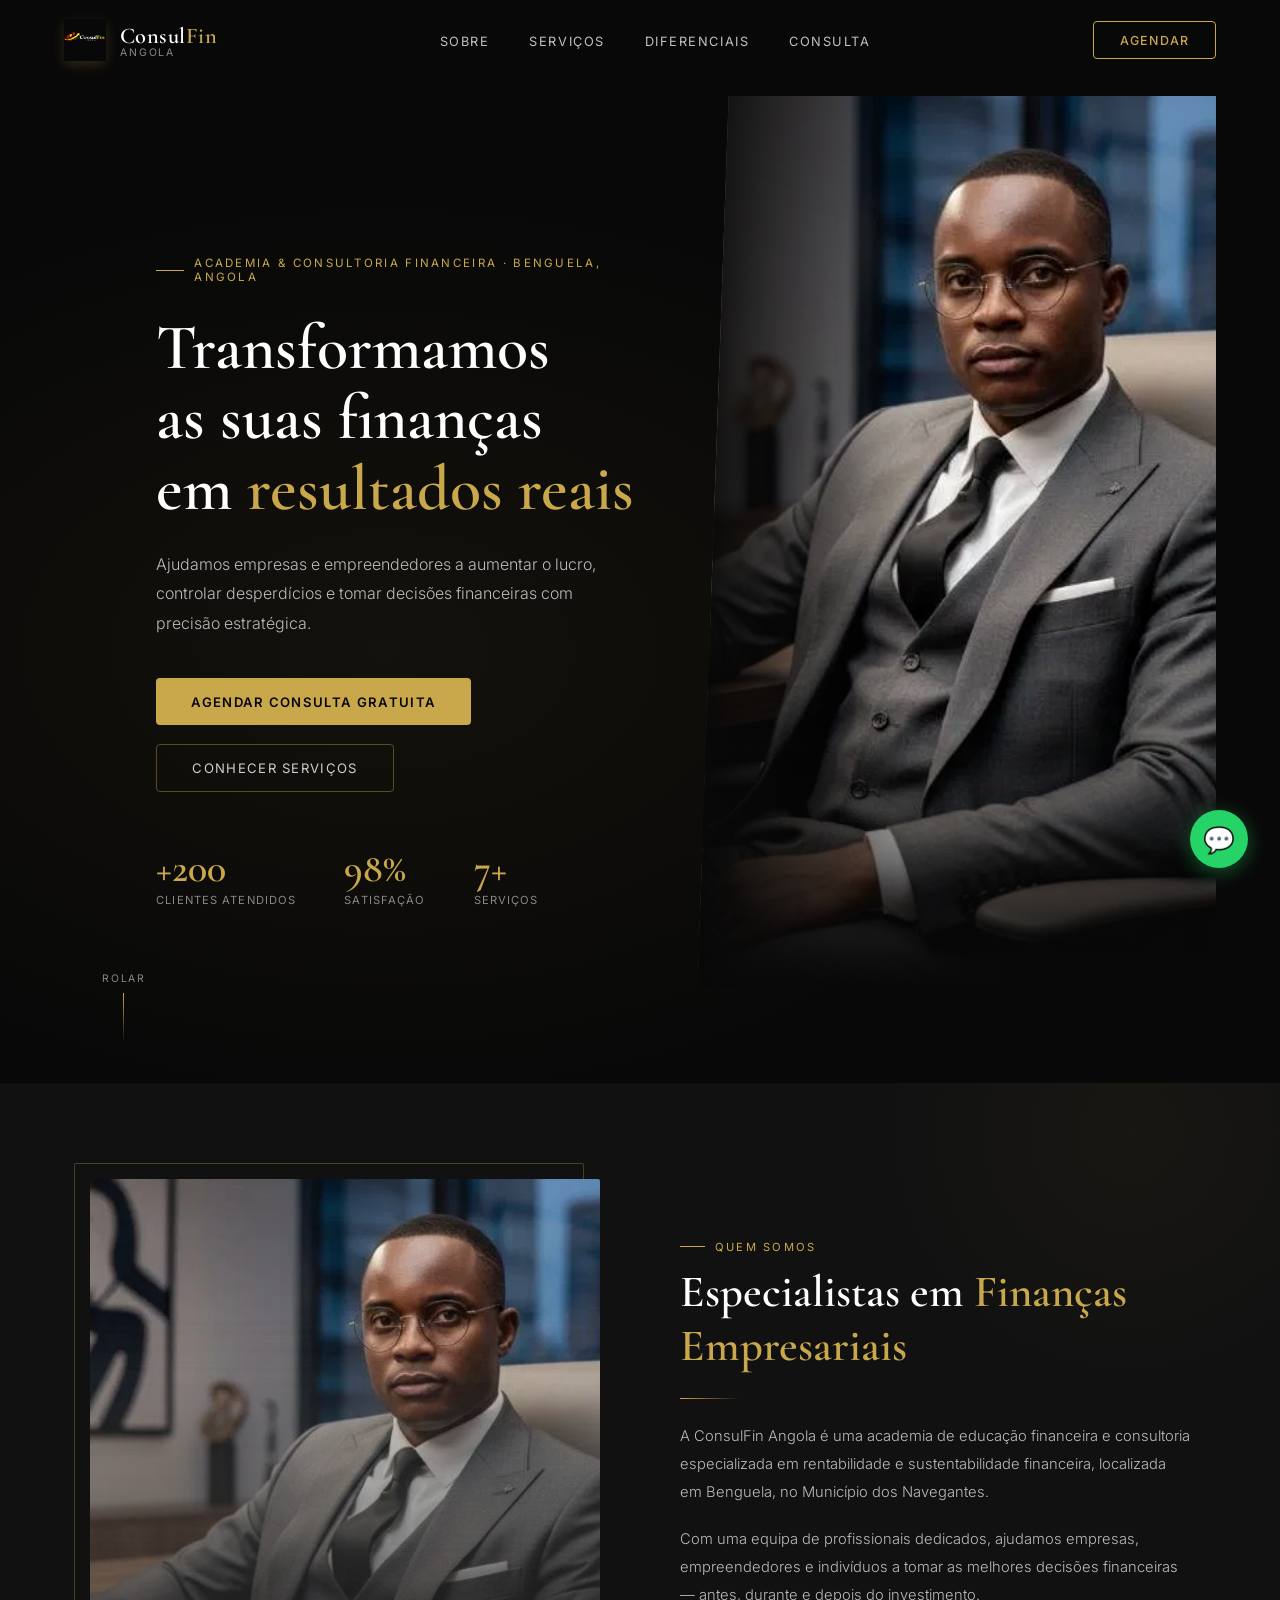
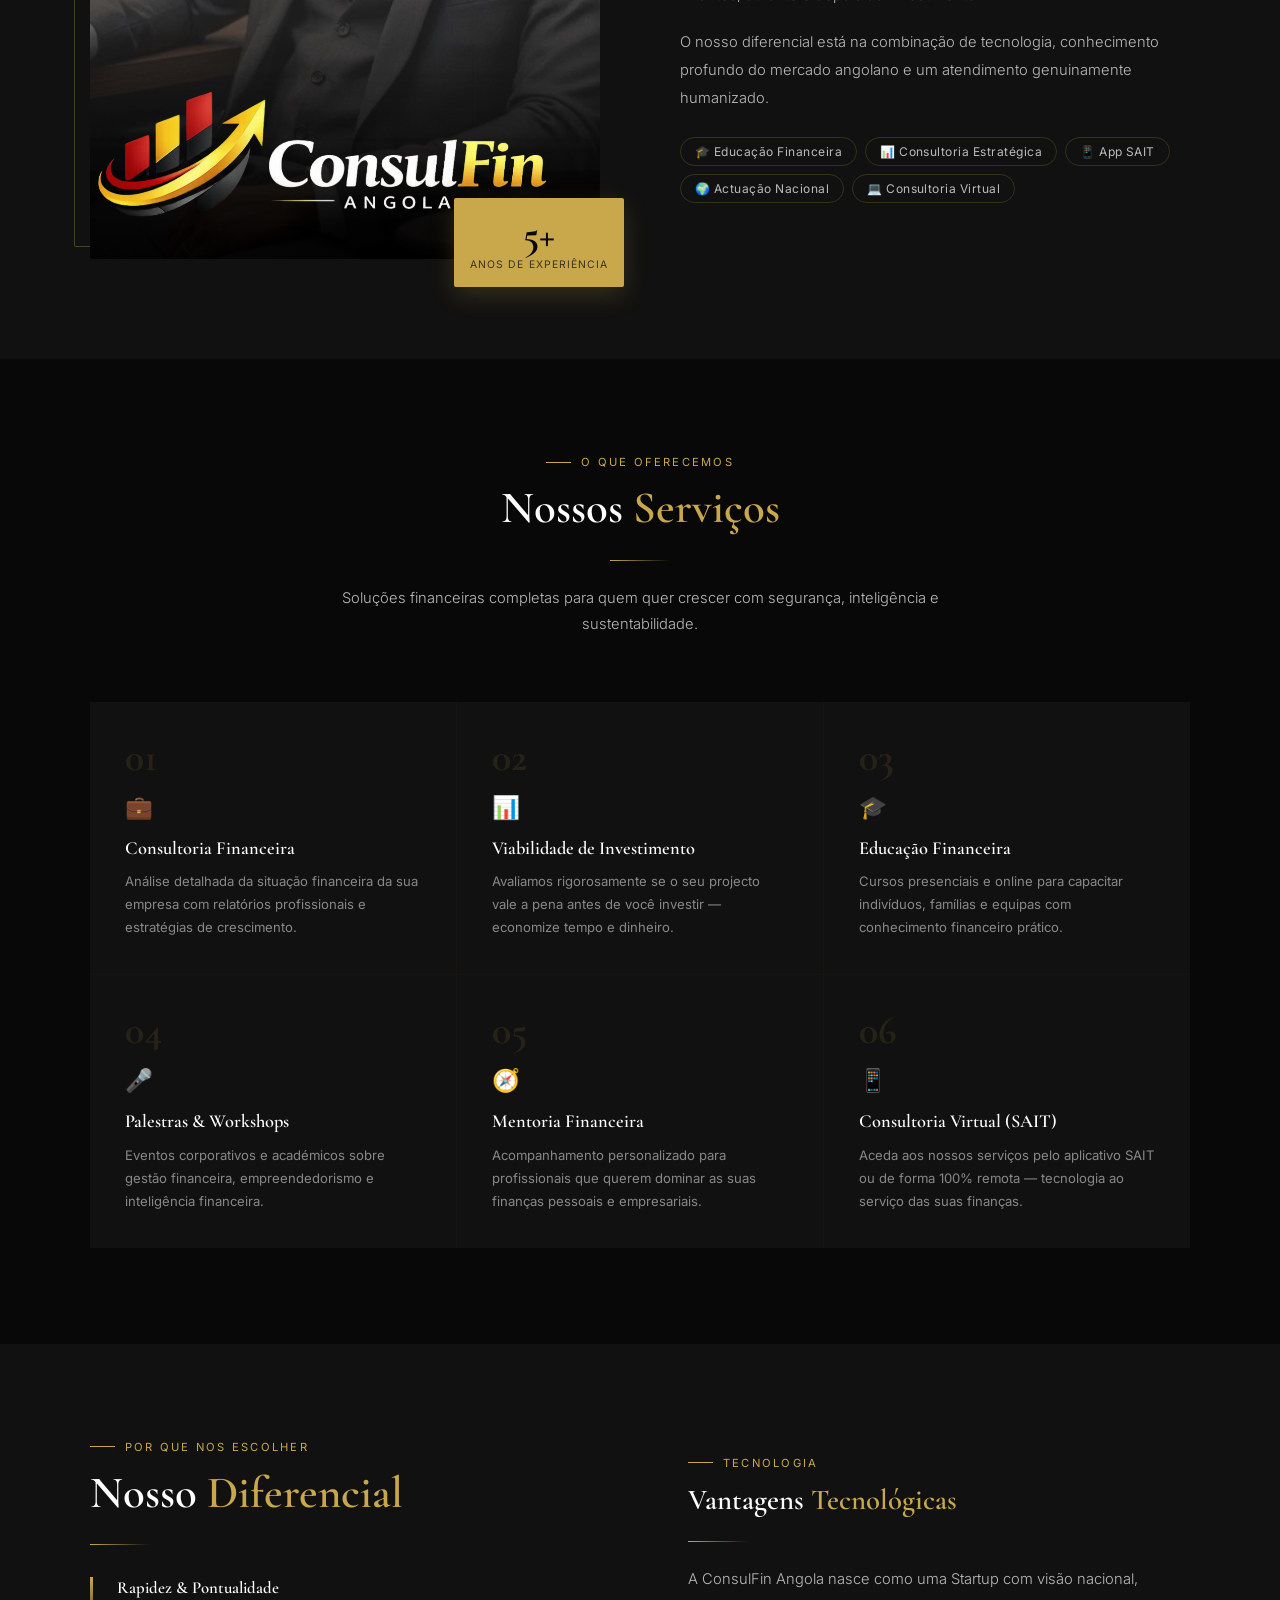
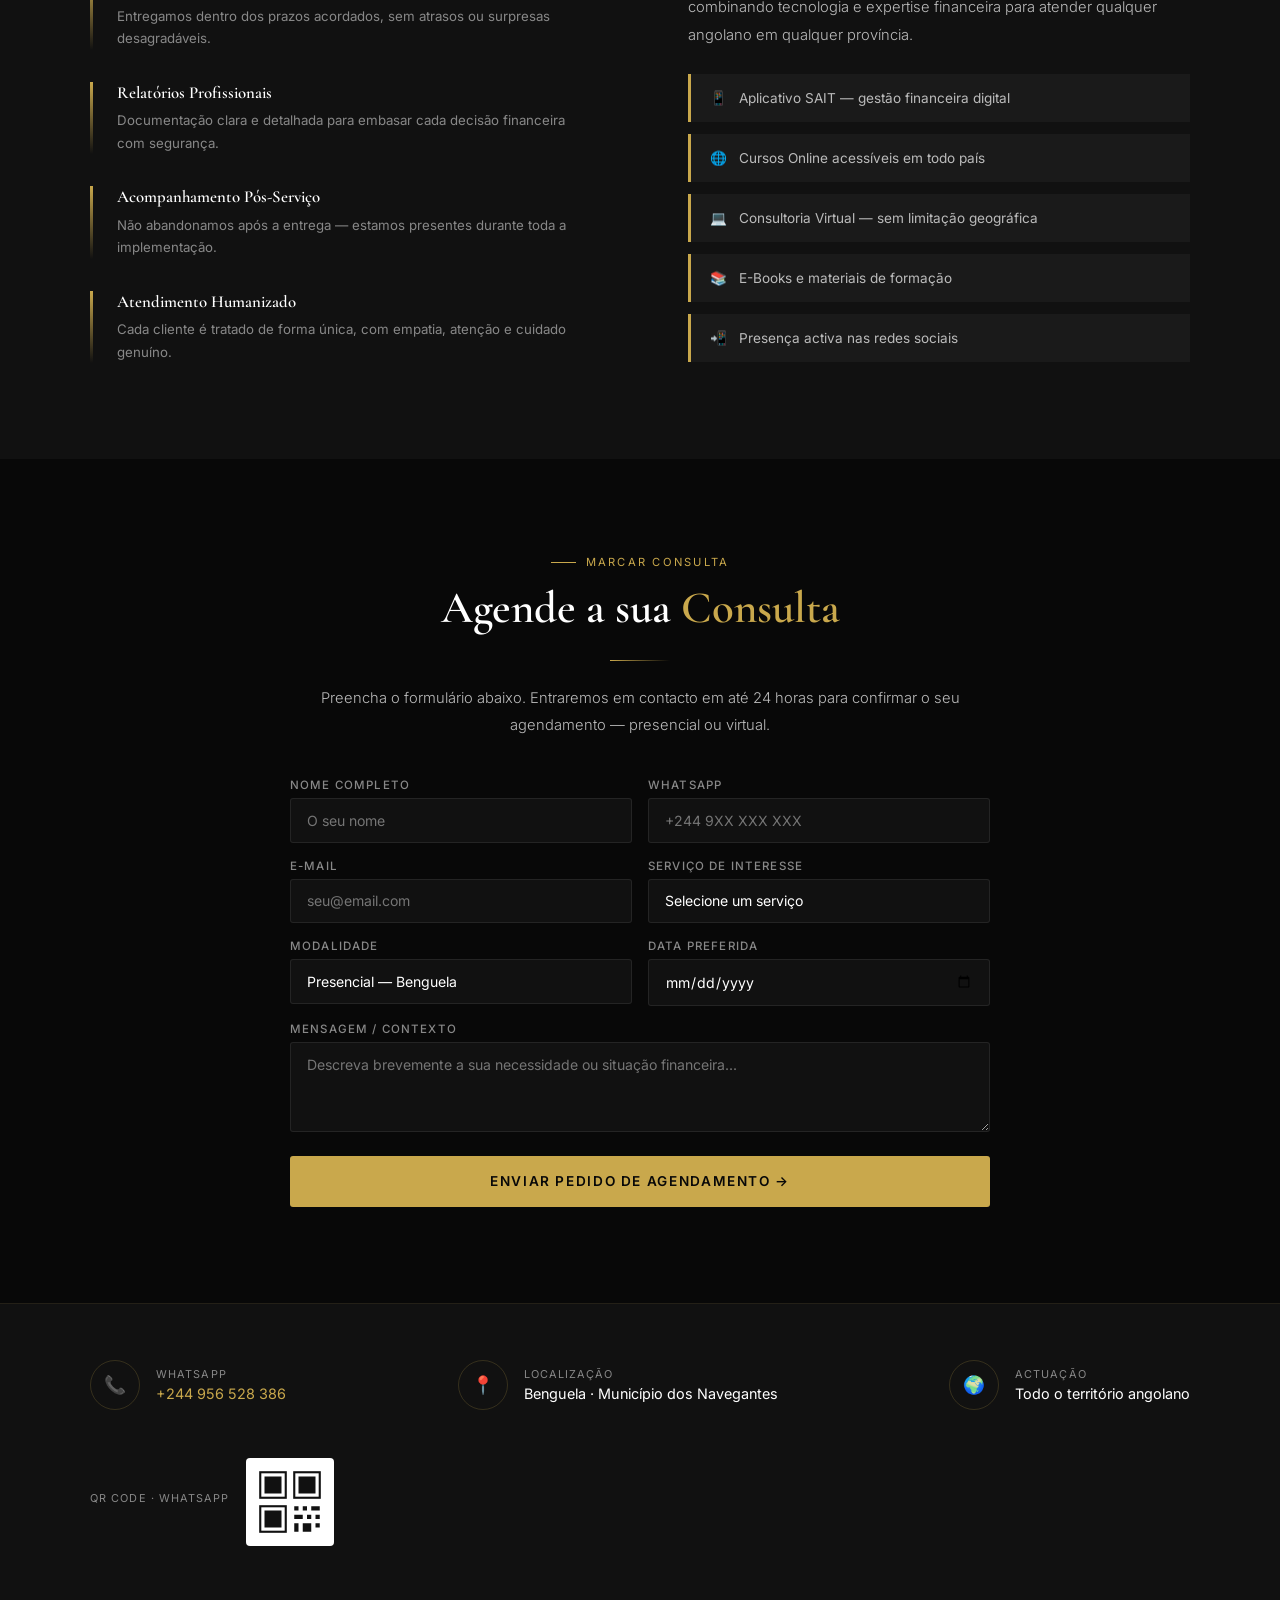
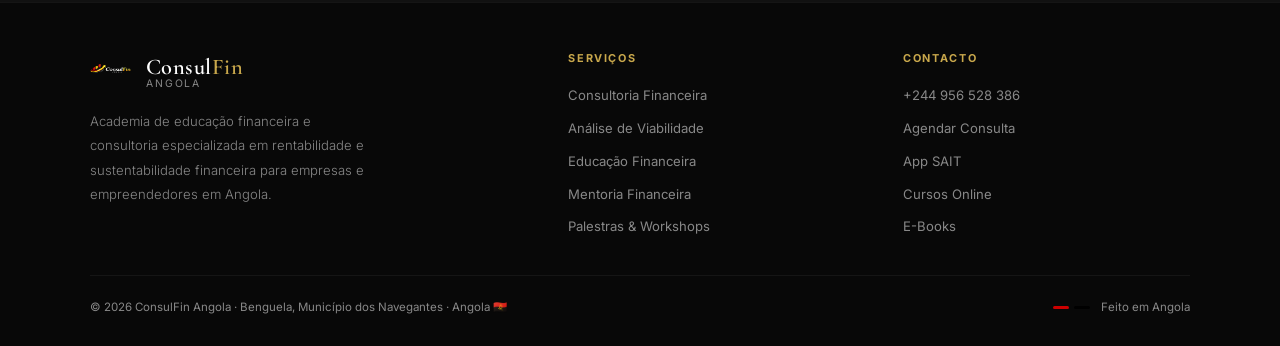
<file: index.html>
<!DOCTYPE html>
<html lang="pt">
<head>
  <meta charset="UTF-8">
  <meta name="viewport" content="width=device-width, initial-scale=1.0">
  <title>ConsulFin Angola</title>
  <link href="https://fonts.googleapis.com/css2?family=Cormorant+Garamond:wght@400;500;600;700&family=Inter:wght@300;400;500;600&display=swap" rel="stylesheet">
  <link rel="stylesheet" href="styles.css">
</head>
<body>

<!-- NAV -->
<nav id="mainNav">
  <div class="logo-wrap">
    <img src="consulfin-angola-logo.png" alt="ConsulFin Logo" class="logo-icon" style="width: 42px; height: 42px;">
    <div>
      <div class="logo-text">Consul<span>Fin</span></div>
      <div class="logo-sub">Angola</div>
    </div>
  </div>
  <ul class="nav-links">
    <li><a href="#sobre">Sobre</a></li>
    <li><a href="#servicos">Serviços</a></li>
    <li><a href="#diferenciais">Diferenciais</a></li>
    <li><a href="#agendamento">Consulta</a></li>
  </ul>
  <a href="#agendamento" class="nav-cta">Agendar</a>
</nav>

<!-- HERO -->
<section class="hero">
  <div class="hero-bg"></div>
  <div class="hero-left">
    <div class="hero-eyebrow">Academia &amp; Consultoria Financeira · Benguela, Angola</div>
    <h1 class="hero-title">
      Transformamos<br>as suas finanças<br>em <em>resultados reais</em>
    </h1>
    <p class="hero-desc">Ajudamos empresas e empreendedores a aumentar o lucro, controlar desperdícios e tomar decisões financeiras com precisão estratégica.</p>
    <div class="hero-actions">
      <a href="#agendamento" class="btn-primary">Agendar Consulta Gratuita</a>
      <a href="#servicos" class="btn-secondary">Conhecer Serviços</a>
    </div>
    <div class="hero-stats">
      <div class="stat-item">
        <div class="stat-num">+200</div>
        <div class="stat-label">Clientes Atendidos</div>
      </div>
      <div class="stat-item">
        <div class="stat-num">98%</div>
        <div class="stat-label">Satisfação</div>
      </div>
      <div class="stat-item">
        <div class="stat-num">7+</div>
        <div class="stat-label">Serviços</div>
      </div>
    </div>
  </div>
  <div class="hero-right">
    <img
      class="hero-img"
      src="foto-perfil-consulfin-angola.webp"
      alt="Consultor ConsulFin Angola"
    >
  </div>
  <div class="scroll-indicator">
    <span>Rolar</span>
    <div class="scroll-line"></div>
  </div>
</section>

<!-- SOBRE -->
<section class="about" id="sobre">
  <div class="about-inner">
    <div class="about-img-wrap reveal-left">
      <img
        class="about-portrait"
        src="foto-perfil-com-logo.png"
        alt="Fundador ConsulFin Angola"
      >
      <div class="about-frame"></div>
      <div class="about-badge">
        <div class="num">5+</div>
        <div class="label">Anos de experiência</div>
      </div>
    </div>
    <div class="about-text reveal-right">
      <div class="eyebrow">Quem somos</div>
      <h2 class="section-title">Especialistas em <em>Finanças Empresariais</em></h2>
      <div class="section-divider"></div>
      <p>A ConsulFin Angola é uma academia de educação financeira e consultoria especializada em rentabilidade e sustentabilidade financeira, localizada em Benguela, no Município dos Navegantes.</p>
      <p>Com uma equipa de profissionais dedicados, ajudamos empresas, empreendedores e indivíduos a tomar as melhores decisões financeiras — antes, durante e depois do investimento.</p>
      <p>O nosso diferencial está na combinação de tecnologia, conhecimento profundo do mercado angolano e um atendimento genuinamente humanizado.</p>
      <div class="about-chips">
        <span class="chip">🎓 Educação Financeira</span>
        <span class="chip">📊 Consultoria Estratégica</span>
        <span class="chip">📱 App SAIT</span>
        <span class="chip">🌍 Actuação Nacional</span>
        <span class="chip">💻 Consultoria Virtual</span>
      </div>
    </div>
  </div>
</section>

<!-- SERVIÇOS -->
<section class="services" id="servicos">
  <div class="services-header reveal">
    <div class="eyebrow" style="justify-content:center">O que oferecemos</div>
    <h2 class="section-title">Nossos <em>Serviços</em></h2>
    <div class="section-divider"></div>
    <p class="section-sub" style="margin:0 auto;text-align:center">Soluções financeiras completas para quem quer crescer com segurança, inteligência e sustentabilidade.</p>
  </div>
  <div class="services-grid">
    <div class="svc-card reveal delay-1">
      <div class="svc-num">01</div>
      <div class="svc-icon">💼</div>
      <div class="svc-title">Consultoria Financeira</div>
      <p class="svc-desc">Análise detalhada da situação financeira da sua empresa com relatórios profissionais e estratégias de crescimento.</p>
    </div>
    <div class="svc-card reveal delay-2">
      <div class="svc-num">02</div>
      <div class="svc-icon">📊</div>
      <div class="svc-title">Viabilidade de Investimento</div>
      <p class="svc-desc">Avaliamos rigorosamente se o seu projecto vale a pena antes de você investir — economize tempo e dinheiro.</p>
    </div>
    <div class="svc-card reveal delay-3">
      <div class="svc-num">03</div>
      <div class="svc-icon">🎓</div>
      <div class="svc-title">Educação Financeira</div>
      <p class="svc-desc">Cursos presenciais e online para capacitar indivíduos, famílias e equipas com conhecimento financeiro prático.</p>
    </div>
    <div class="svc-card reveal delay-4">
      <div class="svc-num">04</div>
      <div class="svc-icon">🎤</div>
      <div class="svc-title">Palestras &amp; Workshops</div>
      <p class="svc-desc">Eventos corporativos e académicos sobre gestão financeira, empreendedorismo e inteligência financeira.</p>
    </div>
    <div class="svc-card reveal delay-5">
      <div class="svc-num">05</div>
      <div class="svc-icon">🧭</div>
      <div class="svc-title">Mentoria Financeira</div>
      <p class="svc-desc">Acompanhamento personalizado para profissionais que querem dominar as suas finanças pessoais e empresariais.</p>
    </div>
    <div class="svc-card reveal delay-6">
      <div class="svc-num">06</div>
      <div class="svc-icon">📱</div>
      <div class="svc-title">Consultoria Virtual (SAIT)</div>
      <p class="svc-desc">Aceda aos nossos serviços pelo aplicativo SAIT ou de forma 100% remota — tecnologia ao serviço das suas finanças.</p>
    </div>
  </div>
</section>

<!-- DIFERENCIAIS -->
<section class="diff" id="diferenciais">
  <div class="diff-inner">
    <div class="reveal-left">
      <div class="eyebrow">Por que nos escolher</div>
      <h2 class="section-title">Nosso <em>Diferencial</em></h2>
      <div class="section-divider"></div>
      <div class="diff-list">
        <div class="diff-item">
          <div class="diff-bar"></div>
          <div class="diff-content">
            <h4>Rapidez &amp; Pontualidade</h4>
            <p>Entregamos dentro dos prazos acordados, sem atrasos ou surpresas desagradáveis.</p>
          </div>
        </div>
        <div class="diff-item">
          <div class="diff-bar"></div>
          <div class="diff-content">
            <h4>Relatórios Profissionais</h4>
            <p>Documentação clara e detalhada para embasar cada decisão financeira com segurança.</p>
          </div>
        </div>
        <div class="diff-item">
          <div class="diff-bar"></div>
          <div class="diff-content">
            <h4>Acompanhamento Pós-Serviço</h4>
            <p>Não abandonamos após a entrega — estamos presentes durante toda a implementação.</p>
          </div>
        </div>
        <div class="diff-item">
          <div class="diff-bar"></div>
          <div class="diff-content">
            <h4>Atendimento Humanizado</h4>
            <p>Cada cliente é tratado de forma única, com empatia, atenção e cuidado genuíno.</p>
          </div>
        </div>
      </div>
    </div>
    <div class="diff-right reveal-right">
      <div class="eyebrow">Tecnologia</div>
      <h2 class="section-title" style="font-size:1.8rem">Vantagens <em>Tecnológicas</em></h2>
      <div class="section-divider"></div>
      <p>A ConsulFin Angola nasce como uma Startup com visão nacional, combinando tecnologia e expertise financeira para atender qualquer angolano em qualquer província.</p>
      <div class="tech-list">
        <div class="tech-item"><span>📱</span><span>Aplicativo SAIT — gestão financeira digital</span></div>
        <div class="tech-item"><span>🌐</span><span>Cursos Online acessíveis em todo país</span></div>
        <div class="tech-item"><span>💻</span><span>Consultoria Virtual — sem limitação geográfica</span></div>
        <div class="tech-item"><span>📚</span><span>E-Books e materiais de formação</span></div>
        <div class="tech-item"><span>📲</span><span>Presença activa nas redes sociais</span></div>
      </div>
    </div>
  </div>
</section>

<!-- AGENDAMENTO -->
<section class="booking" id="agendamento">
  <div class="booking-wrap">
    <div class="eyebrow" style="justify-content:center">Marcar Consulta</div>
    <h2 class="section-title">Agende a sua <em>Consulta</em></h2>
    <div class="section-divider" style="margin:1.5rem auto"></div>
    <p>Preencha o formulário abaixo. Entraremos em contacto em até 24 horas para confirmar o seu agendamento — presencial ou virtual.</p>
    <div id="booking-form">
      <div class="form-grid">
        <div class="form-field"><label class="fl">Nome Completo</label><input class="fi" type="text" placeholder="O seu nome"></div>
        <div class="form-field"><label class="fl">WhatsApp</label><input class="fi" type="tel" placeholder="+244 9XX XXX XXX"></div>
        <div class="form-field"><label class="fl">E-mail</label><input class="fi" type="email" placeholder="seu@email.com"></div>
        <div class="form-field"><label class="fl">Serviço de Interesse</label>
          <select class="fi">
            <option value="">Selecione um serviço</option>
            <option>Consultoria Financeira</option>
            <option>Análise de Viabilidade</option>
            <option>Educação Financeira</option>
            <option>Mentoria Financeira</option>
            <option>Palestra / Workshop</option>
            <option>Consultoria Virtual (SAIT)</option>
          </select>
        </div>
        <div class="form-field"><label class="fl">Modalidade</label>
          <select class="fi">
            <option>Presencial — Benguela</option>
            <option>Virtual / Online</option>
          </select>
        </div>
        <div class="form-field"><label class="fl">Data Preferida</label><input class="fi" type="date"></div>
        <div class="form-field full"><label class="fl">Mensagem / Contexto</label><textarea class="fi" placeholder="Descreva brevemente a sua necessidade ou situação financeira..."></textarea></div>
      </div>
      <button class="btn-submit" onclick="submitForm()">Enviar Pedido de Agendamento →</button>
    </div>
    <div class="success-msg" id="success-msg">
      ✅ Pedido enviado com sucesso!<br>
      <span style="font-size:0.85rem;color:var(--muted2)">Entraremos em contacto em breve pelo WhatsApp ou e-mail. Obrigado pela confiança na ConsulFin Angola.</span>
    </div>
  </div>
</section>

<!-- CONTATO -->
<section class="contact" id="contato" style="padding:3.5rem 5%">
  <div class="contact-inner">
    <div class="contact-group">
      <div class="contact-icon-wrap">📞</div>
      <div>
        <div class="contact-label">WhatsApp</div>
        <div class="contact-value"><a href="https://wa.me/244956528386">+244 956 528 386</a></div>
      </div>
    </div>
    <div class="contact-group">
      <div class="contact-icon-wrap">📍</div>
      <div>
        <div class="contact-label">Localização</div>
        <div class="contact-value">Benguela · Município dos Navegantes</div>
      </div>
    </div>
    <div class="contact-group">
      <div class="contact-icon-wrap">🌍</div>
      <div>
        <div class="contact-label">Actuação</div>
        <div class="contact-value">Todo o território angolano</div>
      </div>
    </div>
    <div class="contact-group">
      <div class="contact-label" style="margin-bottom:8px">QR Code · WhatsApp</div>
      <div class="qr-wrap">
        <svg width="68" height="68" viewBox="0 0 64 64" xmlns="http://www.w3.org/2000/svg">
          <rect width="64" height="64" fill="white"/>
          <rect x="4" y="4" width="24" height="24" fill="none" stroke="#111" stroke-width="2"/>
          <rect x="8" y="8" width="16" height="16" fill="#111"/>
          <rect x="36" y="4" width="24" height="24" fill="none" stroke="#111" stroke-width="2"/>
          <rect x="40" y="8" width="16" height="16" fill="#111"/>
          <rect x="4" y="36" width="24" height="24" fill="none" stroke="#111" stroke-width="2"/>
          <rect x="8" y="40" width="16" height="16" fill="#111"/>
          <rect x="36" y="36" width="4" height="4" fill="#111"/>
          <rect x="44" y="36" width="4" height="4" fill="#111"/>
          <rect x="52" y="36" width="8" height="4" fill="#111"/>
          <rect x="36" y="44" width="8" height="4" fill="#111"/>
          <rect x="48" y="44" width="4" height="4" fill="#111"/>
          <rect x="56" y="44" width="4" height="4" fill="#111"/>
          <rect x="36" y="52" width="4" height="8" fill="#111"/>
          <rect x="44" y="52" width="8" height="8" fill="#111"/>
          <rect x="56" y="52" width="4" height="4" fill="#111"/>
        </svg>
      </div>
    </div>
  </div>
</section>

<!-- FOOTER -->
<footer>
  <div class="footer-top">
    <div class="footer-brand">
      <div class="logo-wrap">
        <img src="consulfin-angola-logo.png" alt="ConsulFin Logo" style="width: 42px; height: 42px;">
        <div>
          <div class="logo-text">Consul<span>Fin</span></div>
          <div class="logo-sub">Angola</div>
        </div>
      </div>
      <p>Academia de educação financeira e consultoria especializada em rentabilidade e sustentabilidade financeira para empresas e empreendedores em Angola.</p>
    </div>
    <div class="footer-col">
      <h5>Serviços</h5>
      <ul>
        <li><a href="#servicos">Consultoria Financeira</a></li>
        <li><a href="#servicos">Análise de Viabilidade</a></li>
        <li><a href="#servicos">Educação Financeira</a></li>
        <li><a href="#servicos">Mentoria Financeira</a></li>
        <li><a href="#servicos">Palestras &amp; Workshops</a></li>
      </ul>
    </div>
    <div class="footer-col">
      <h5>Contacto</h5>
      <ul>
        <li><a href="https://wa.me/244956528386">+244 956 528 386</a></li>
        <li><a href="#agendamento">Agendar Consulta</a></li>
        <li><a href="#">App SAIT</a></li>
        <li><a href="#">Cursos Online</a></li>
        <li><a href="#">E-Books</a></li>
      </ul>
    </div>
  </div>
  <div class="footer-bottom">
    <p>© 2026 ConsulFin Angola · Benguela, Município dos Navegantes · Angola 🇦🇴</p>
    <div class="flag-row">
      <div class="fb" style="background:#CC0000"></div>
      <div class="fb" style="background:#000"></div>
      <span style="font-size:0.72rem;color:var(--muted);margin-left:6px">Feito em Angola</span>
    </div>
  </div>
</footer>

<!-- WAB FAB -->
<a href="https://wa.me/244956528386" class="wab" target="_blank" title="WhatsApp ConsulFin Angola">💬</a>

<!-- Scripts -->
<script src="animations.js"></script>

</body>
</html>
</file>
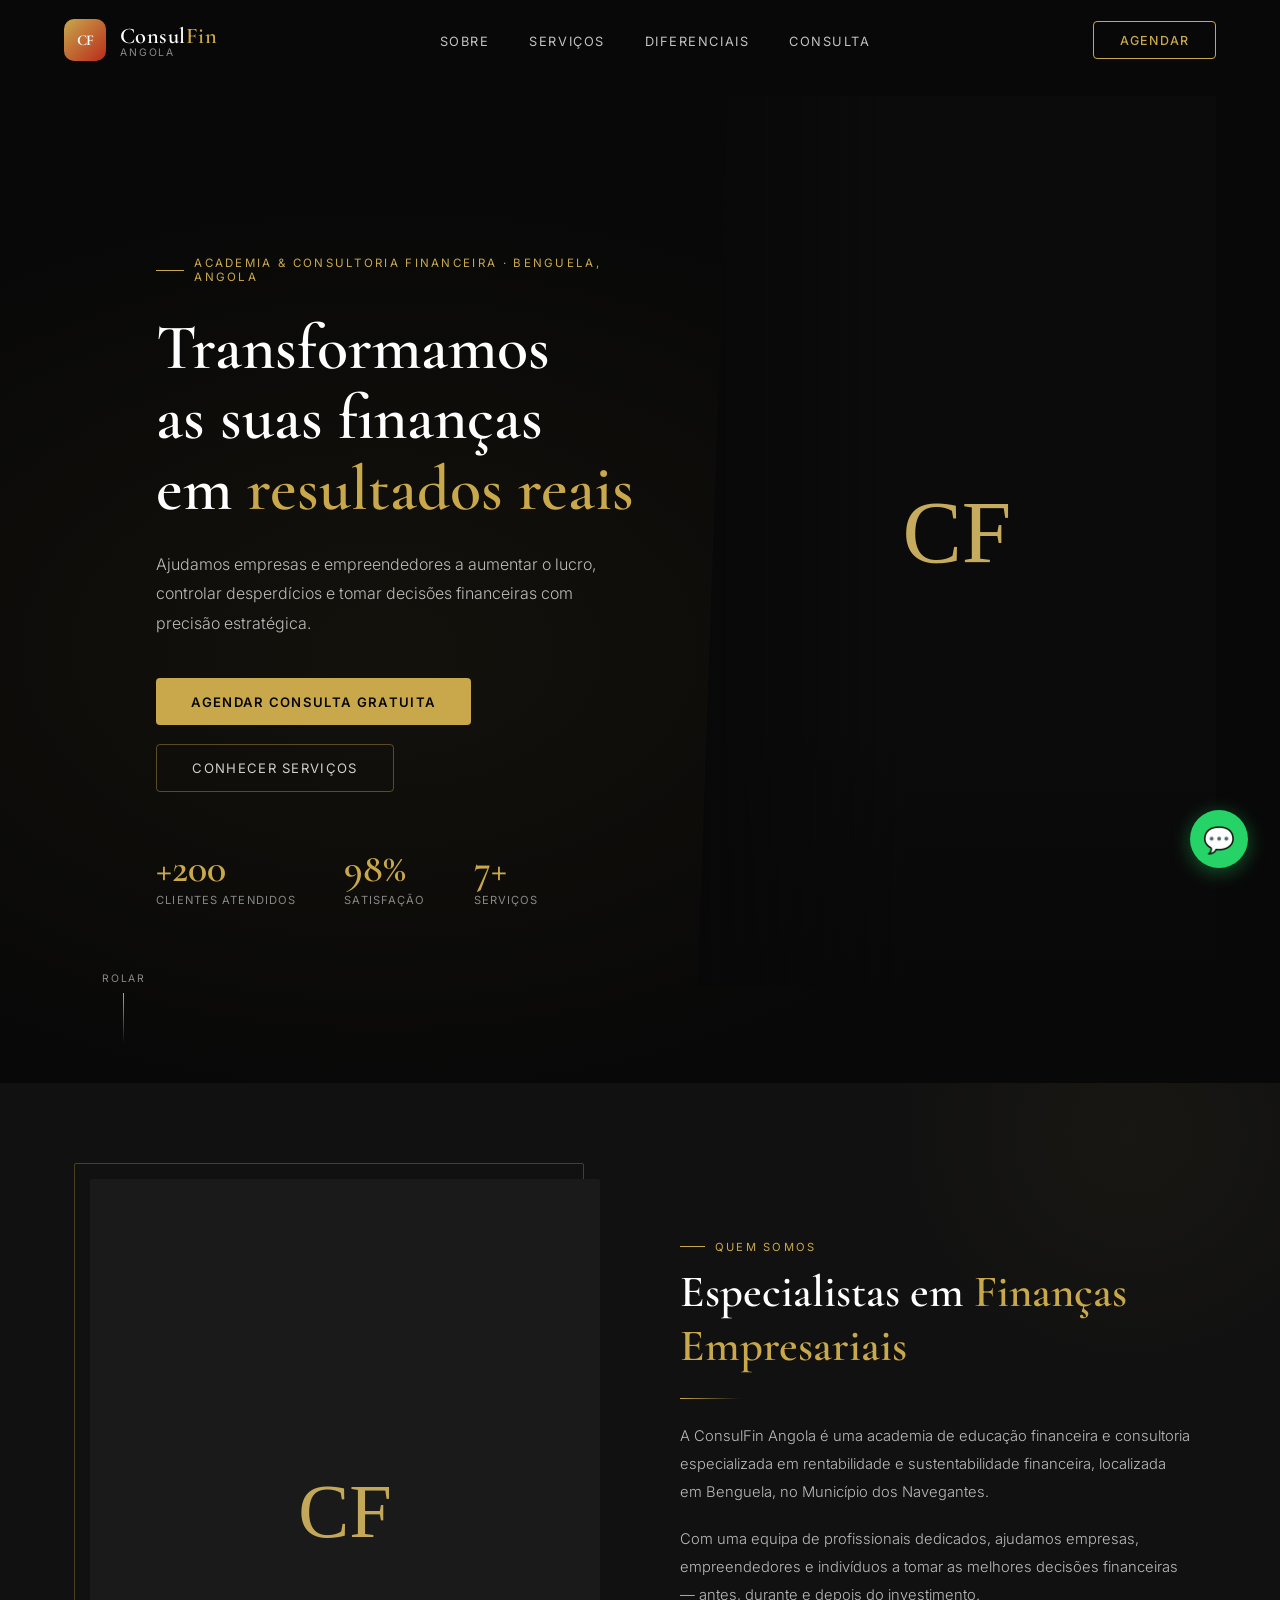
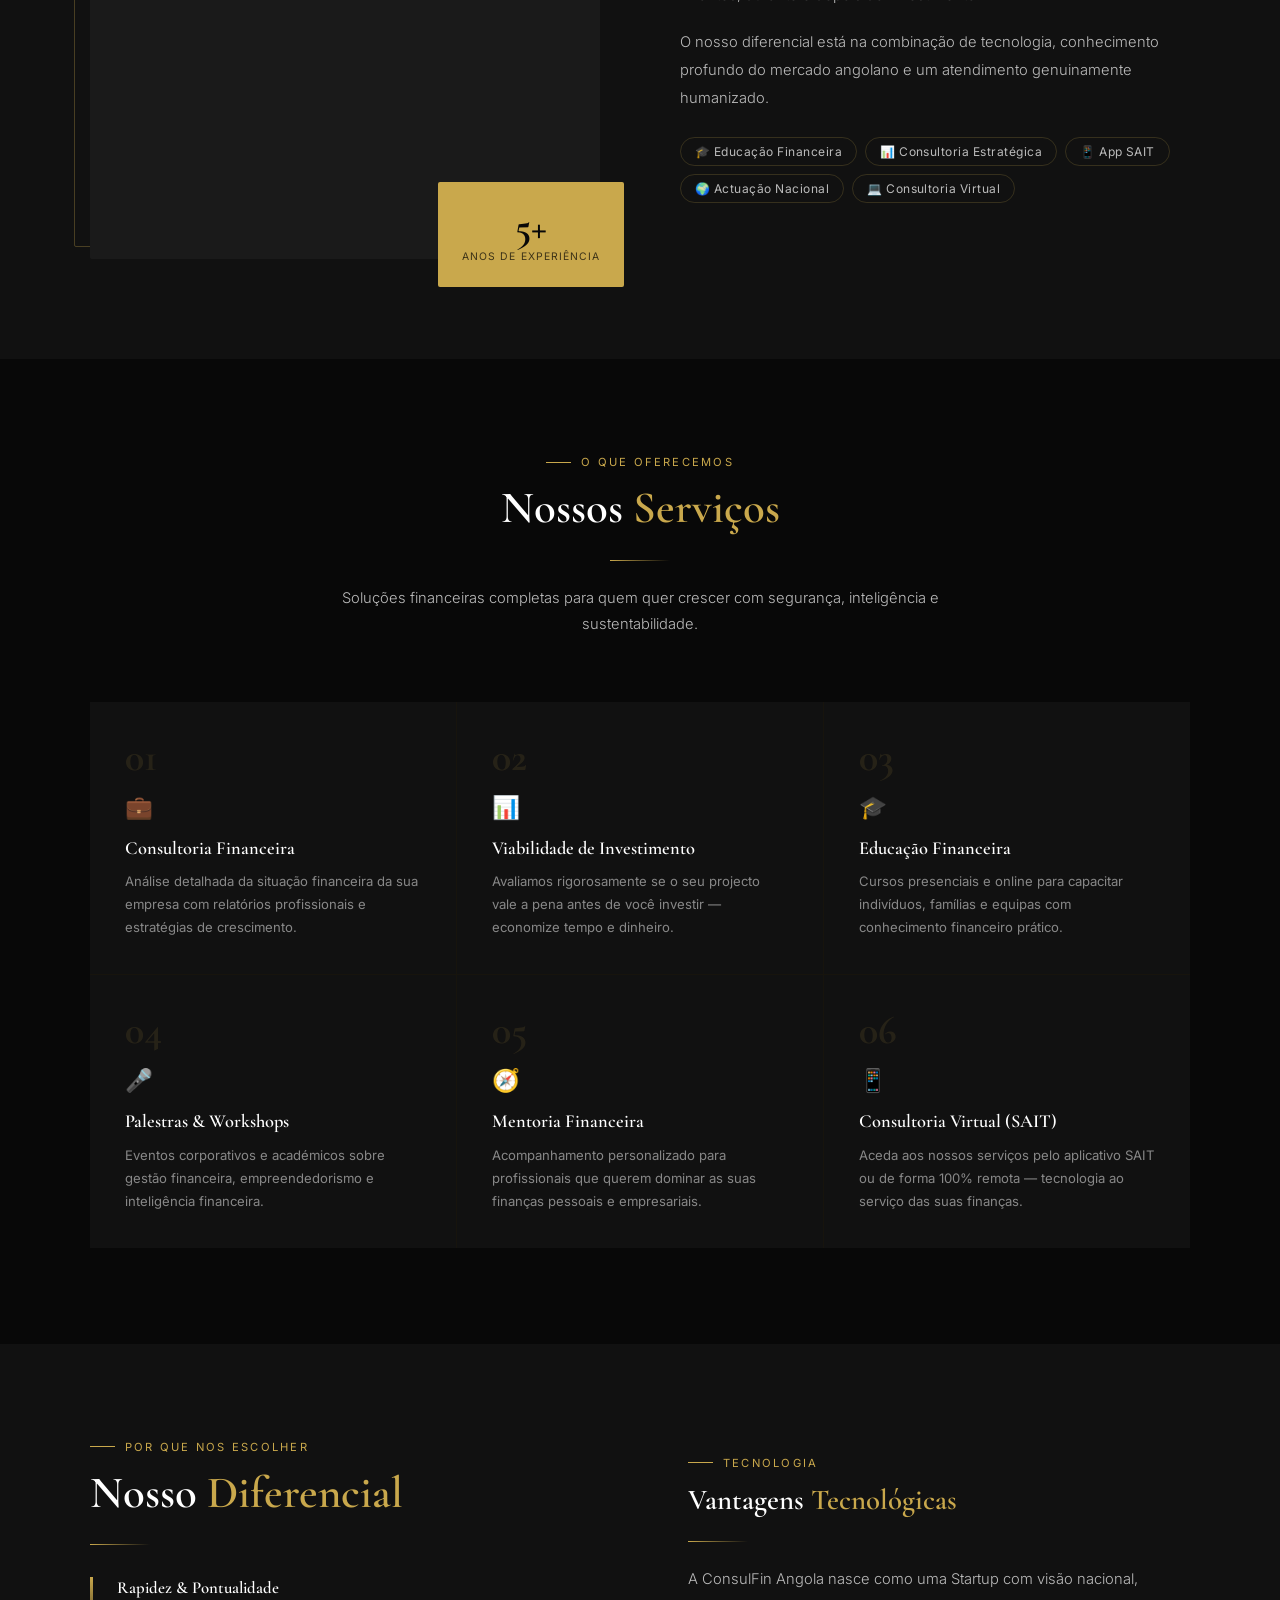
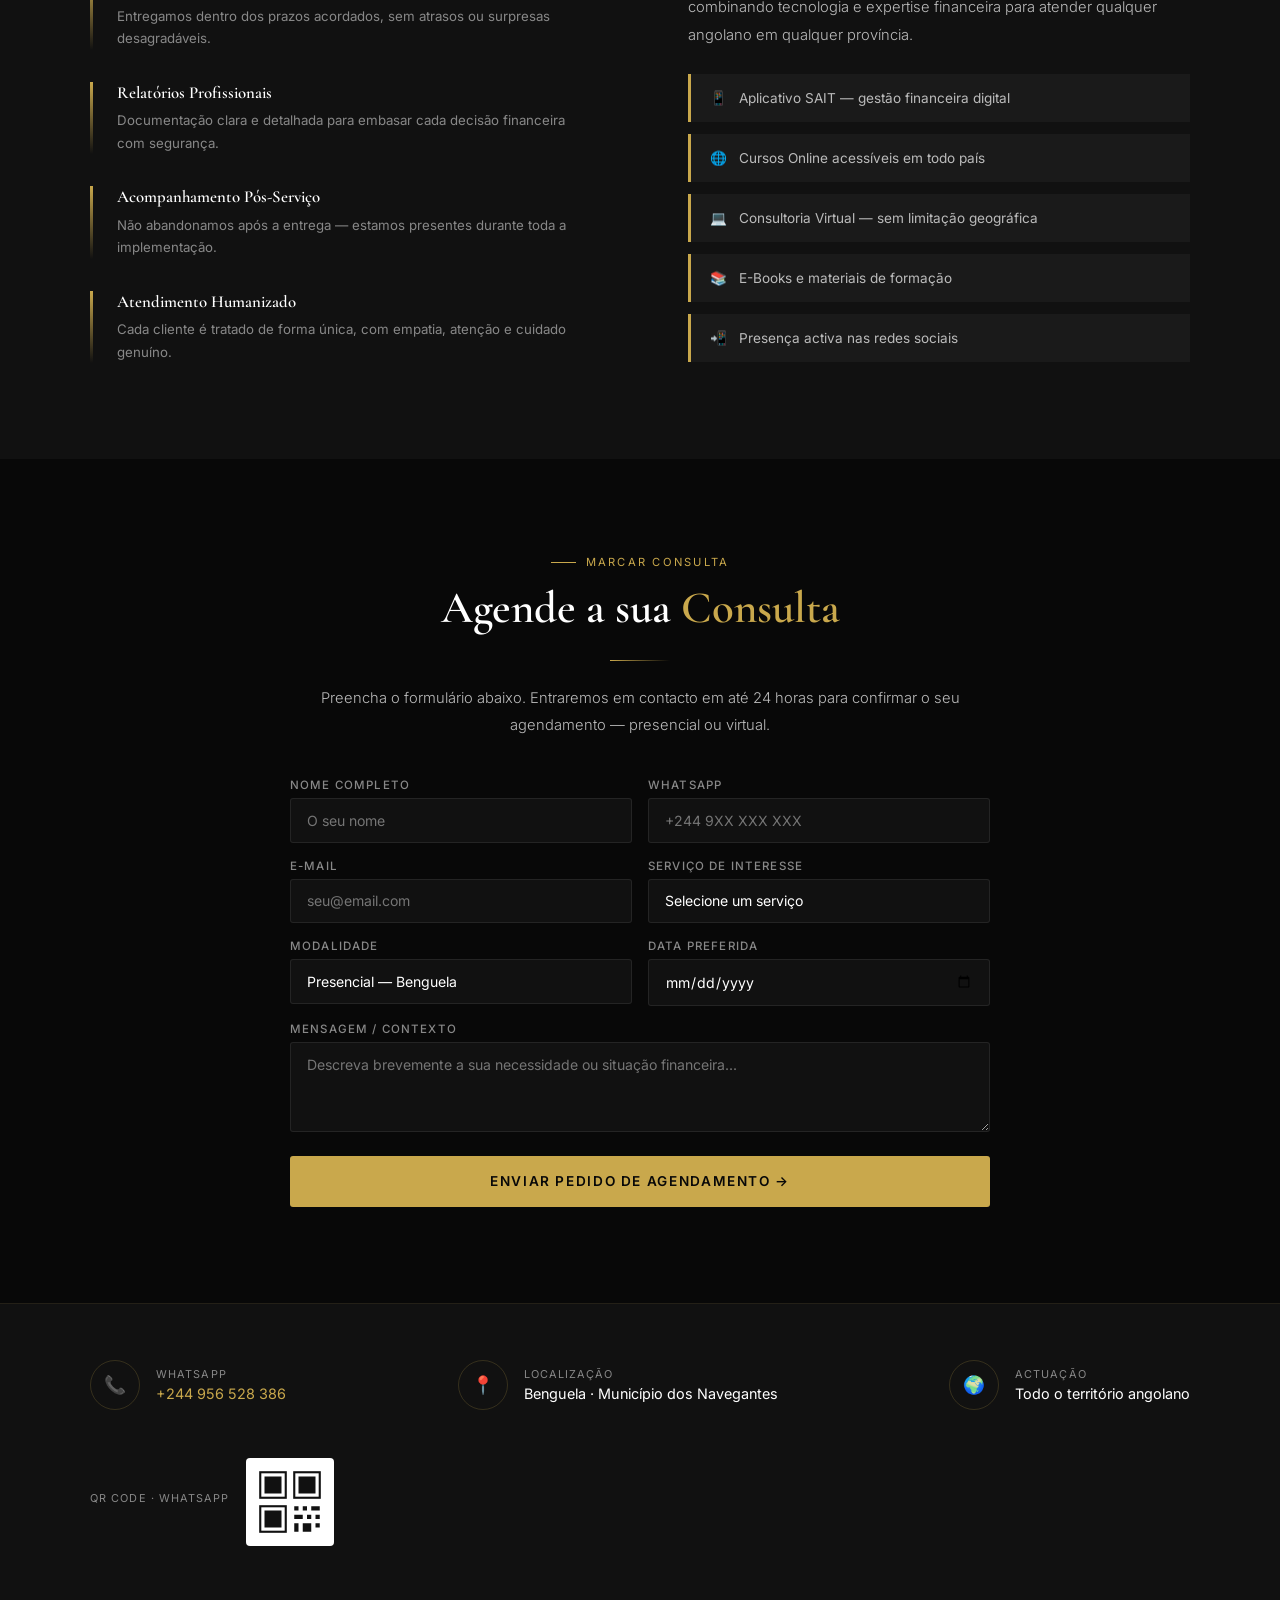
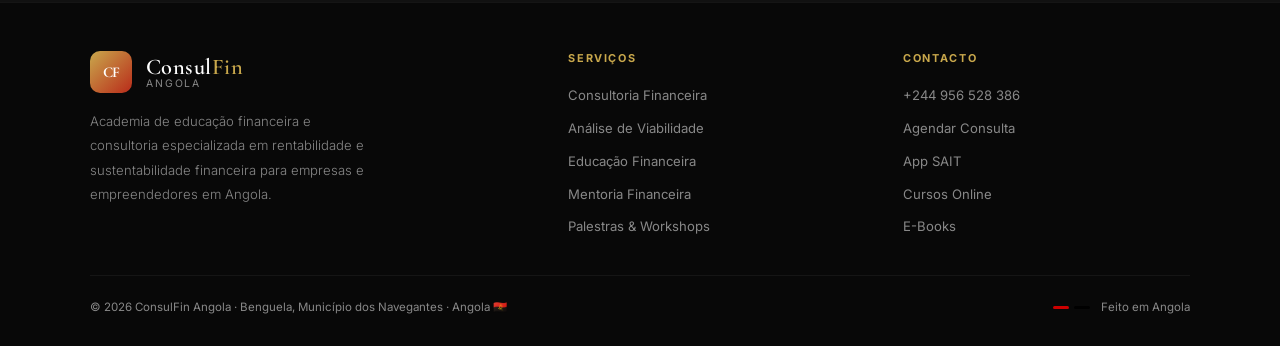
<file: consulfin_angola_html.html>
<!DOCTYPE html>
<html lang="pt">
<head>
<meta charset="UTF-8">
<meta name="viewport" content="width=device-width, initial-scale=1.0">
<title>ConsulFin Angola</title>
<link href="https://fonts.googleapis.com/css2?family=Cormorant+Garamond:wght@400;500;600;700&family=Inter:wght@300;400;500;600&display=swap" rel="stylesheet">
<style>
*{margin:0;padding:0;box-sizing:border-box}
:root{
  --gold:#C9A84C;
  --gold2:#F0D080;
  --red:#B92B1A;
  --black:#080808;
  --dark:#111111;
  --dark2:#1A1A1A;
  --dark3:#252525;
  --white:#FFFFFF;
  --muted:#888888;
  --muted2:#BBBBBB;
  --font-serif:'Cormorant Garamond',serif;
  --font-sans:'Inter',sans-serif;
}
html{scroll-behavior:smooth;overflow-x:hidden}
body{background:var(--black);color:var(--white);font-family:var(--font-sans);overflow-x:hidden}

/* ===== NAV ===== */
nav{
  position:fixed;top:0;left:0;right:0;z-index:200;
  padding:1.2rem 5%;
  display:flex;align-items:center;justify-content:space-between;
  background:transparent;
  transition:all 0.4s;
}
nav.scrolled{
  background:rgba(8,8,8,0.96);
  border-bottom:1px solid rgba(201,168,76,0.15);
  backdrop-filter:blur(12px);
  padding:0.9rem 5%;
}
.logo-wrap{display:flex;align-items:center;gap:14px}
.logo-icon{
  width:42px;height:42px;
  background:linear-gradient(135deg,var(--gold),var(--red));
  border-radius:10px;
  display:flex;align-items:center;justify-content:center;
  font-family:var(--font-serif);font-size:15px;font-weight:700;color:#fff;
  letter-spacing:-0.5px;
  flex-shrink:0;
}
.logo-text{font-family:var(--font-serif);font-size:1.4rem;font-weight:600;color:var(--white);letter-spacing:0.02em}
.logo-text span{color:var(--gold)}
.logo-sub{font-size:0.65rem;letter-spacing:0.18em;color:var(--muted);text-transform:uppercase;margin-top:-3px}
.nav-links{display:flex;gap:2.5rem;list-style:none}
.nav-links a{color:rgba(255,255,255,0.75);text-decoration:none;font-size:0.8rem;font-weight:400;letter-spacing:0.12em;text-transform:uppercase;transition:color 0.2s}
.nav-links a:hover{color:var(--gold)}
.nav-cta{
  background:transparent;border:1px solid var(--gold);
  color:var(--gold);padding:0.65rem 1.6rem;
  border-radius:4px;font-size:0.78rem;font-weight:500;
  letter-spacing:0.1em;text-decoration:none;text-transform:uppercase;
  transition:all 0.25s;
}
.nav-cta:hover{background:var(--gold);color:var(--black)}

/* ===== HERO ===== */
.hero{
  min-height:100vh;display:flex;align-items:stretch;
  position:relative;overflow:hidden;
}
.hero-left{
  width:55%;display:flex;flex-direction:column;
  justify-content:center;padding:10rem 5% 5rem 8%;
  position:relative;z-index:2;
}
.hero-right{
  width:45%;position:relative;overflow:hidden;
  clip-path:polygon(6% 0%, 100% 0%, 100% 100%, 0% 100%);
}
.hero-right::after{
  content:'';
  position:absolute;inset:0;
  background:linear-gradient(to right, var(--black) 0%, transparent 40%),
             linear-gradient(to top, var(--black) 0%, transparent 30%);
}
.hero-img{
  width:100%;height:100%;object-fit:cover;object-position:center top;
  filter:grayscale(20%) contrast(1.05);
}
.hero-bg{
  position:absolute;inset:0;
  background:radial-gradient(ellipse 80% 60% at 30% 60%,rgba(201,168,76,0.06) 0%,transparent 70%);
}
.hero-eyebrow{
  display:inline-flex;align-items:center;gap:10px;
  margin-bottom:1.8rem;
  font-size:0.72rem;letter-spacing:0.2em;text-transform:uppercase;color:var(--gold);
}
.hero-eyebrow::before{content:'';width:30px;height:1px;background:var(--gold)}
h1.hero-title{
  font-family:var(--font-serif);
  font-size:clamp(2.8rem,5vw,4.5rem);
  font-weight:600;line-height:1.1;
  margin-bottom:1.6rem;color:var(--white);
}
h1.hero-title em{font-style:normal;color:var(--gold)}
.hero-desc{
  font-size:1rem;color:var(--muted2);line-height:1.85;
  max-width:480px;margin-bottom:2.5rem;font-weight:300;
}
.hero-actions{display:flex;gap:1.2rem;flex-wrap:wrap;margin-bottom:3.5rem}
.btn-primary{
  background:var(--gold);color:var(--black);
  padding:0.95rem 2.2rem;border-radius:4px;
  font-size:0.82rem;font-weight:600;letter-spacing:0.1em;
  text-decoration:none;text-transform:uppercase;
  transition:all 0.25s;border:none;cursor:pointer;
}
.btn-primary:hover{background:var(--gold2);transform:translateY(-2px)}
.btn-secondary{
  border:1px solid rgba(201,168,76,0.4);color:rgba(255,255,255,0.8);
  padding:0.95rem 2.2rem;border-radius:4px;
  font-size:0.82rem;font-weight:400;letter-spacing:0.1em;
  text-decoration:none;text-transform:uppercase;
  transition:all 0.25s;
}
.btn-secondary:hover{border-color:var(--gold);color:var(--gold)}
.hero-stats{display:flex;gap:3rem}
.stat-item{}
.stat-num{font-family:var(--font-serif);font-size:2.5rem;font-weight:600;color:var(--gold);line-height:1}
.stat-label{font-size:0.7rem;letter-spacing:0.1em;text-transform:uppercase;color:var(--muted);margin-top:5px}

/* ===== SCROLL LINE ===== */
.scroll-indicator{
  position:absolute;bottom:2.5rem;left:8%;
  display:flex;flex-direction:column;align-items:center;gap:8px;
  z-index:3;
}
.scroll-indicator span{font-size:0.65rem;letter-spacing:0.15em;text-transform:uppercase;color:var(--muted)}
.scroll-line{width:1px;height:50px;background:linear-gradient(to bottom,var(--gold),transparent);animation:scroll-anim 2s ease-in-out infinite}
@keyframes scroll-anim{0%,100%{transform:scaleY(1);opacity:1}50%{transform:scaleY(0.6);opacity:0.4}}

/* ===== SECTIONS ===== */
section{padding:6rem 5%}
.eyebrow{
  font-size:0.7rem;letter-spacing:0.2em;text-transform:uppercase;
  color:var(--gold);margin-bottom:0.8rem;display:flex;align-items:center;gap:10px;
}
.eyebrow::before{content:'';width:25px;height:1px;background:var(--gold)}
h2.section-title{
  font-family:var(--font-serif);font-size:clamp(1.8rem,3.5vw,3rem);
  font-weight:600;line-height:1.2;margin-bottom:0.6rem;color:var(--white);
}
h2.section-title em{font-style:normal;color:var(--gold)}
.section-sub{font-size:0.92rem;color:var(--muted2);line-height:1.8;max-width:600px;font-weight:300}
.section-divider{width:60px;height:1px;background:linear-gradient(to right,var(--gold),transparent);margin:1.5rem 0}

/* ===== SOBRE / BIO ===== */
.about{background:var(--dark);position:relative;overflow:hidden}
.about::before{
  content:'';position:absolute;
  top:-200px;right:-100px;
  width:500px;height:500px;
  background:radial-gradient(circle,rgba(201,168,76,0.04) 0%,transparent 70%);
}
.about-inner{max-width:1100px;margin:0 auto;display:grid;grid-template-columns:1fr 1fr;gap:5rem;align-items:center}
.about-img-wrap{position:relative}
.about-portrait{
  width:100%;aspect-ratio:3/4;object-fit:cover;object-position:center top;
  border-radius:2px;filter:grayscale(15%);
}
.about-frame{
  position:absolute;top:-16px;left:-16px;right:16px;bottom:16px;
  border:1px solid rgba(201,168,76,0.3);border-radius:2px;z-index:-1;
}
.about-badge{
  position:absolute;bottom:-1.5rem;right:-1.5rem;
  background:var(--gold);padding:1.5rem;border-radius:2px;text-align:center;
  min-width:100px;
}
.about-badge .num{font-family:var(--font-serif);font-size:2.5rem;font-weight:700;color:var(--black);line-height:1}
.about-badge .label{font-size:0.65rem;letter-spacing:0.1em;text-transform:uppercase;color:rgba(0,0,0,0.7);margin-top:4px}
.about-text h2{margin-bottom:1.5rem}
.about-text p{font-size:0.92rem;color:var(--muted2);line-height:1.9;font-weight:300;margin-bottom:1.2rem}
.about-chips{display:flex;flex-wrap:wrap;gap:8px;margin-top:1.5rem}
.chip{padding:6px 14px;border:1px solid rgba(201,168,76,0.2);border-radius:100px;font-size:0.75rem;color:var(--muted2);letter-spacing:0.04em}

/* ===== SERVIÇOS ===== */
.services{background:var(--black)}
.services-header{text-align:center;max-width:700px;margin:0 auto 4rem}
.services-header .section-divider{margin:1.5rem auto}
.services-grid{display:grid;grid-template-columns:repeat(3,1fr);gap:1px;background:rgba(201,168,76,0.08);max-width:1100px;margin:0 auto}
.svc-card{
  background:var(--dark);padding:2.2rem;
  transition:all 0.3s;cursor:default;position:relative;overflow:hidden;
}
.svc-card::before{
  content:'';position:absolute;bottom:0;left:0;right:0;height:2px;
  background:linear-gradient(to right,var(--gold),var(--red));
  transform:scaleX(0);transition:transform 0.35s;transform-origin:left;
}
.svc-card:hover{background:var(--dark2)}
.svc-card:hover::before{transform:scaleX(1)}
.svc-num{
  font-family:var(--font-serif);font-size:2.5rem;font-weight:700;
  color:rgba(201,168,76,0.12);line-height:1;margin-bottom:1rem;
}
.svc-icon{font-size:1.4rem;margin-bottom:1rem}
.svc-title{font-family:var(--font-serif);font-size:1.15rem;font-weight:600;margin-bottom:0.7rem;color:var(--white)}
.svc-desc{font-size:0.82rem;color:var(--muted);line-height:1.75}

/* ===== DIFERENCIAL ===== */
.diff{background:var(--dark);padding:6rem 5%}
.diff-inner{max-width:1100px;margin:0 auto;display:grid;grid-template-columns:1fr 1fr;gap:6rem;align-items:start}
.diff-list{display:flex;flex-direction:column;gap:2rem;margin-top:2rem}
.diff-item{display:flex;gap:1.5rem;align-items:flex-start;padding-left:0}
.diff-bar{width:3px;background:linear-gradient(to bottom,var(--gold),transparent);align-self:stretch;flex-shrink:0}
.diff-content h4{font-family:var(--font-serif);font-size:1.05rem;font-weight:600;color:var(--white);margin-bottom:0.4rem}
.diff-content p{font-size:0.83rem;color:var(--muted);line-height:1.7}
.diff-right{padding-top:1rem}
.diff-right p{font-size:0.92rem;color:var(--muted2);line-height:1.9;font-weight:300;margin-bottom:1.5rem}
.tech-list{display:flex;flex-direction:column;gap:12px;margin-top:1.5rem}
.tech-item{
  display:flex;align-items:center;gap:12px;
  padding:1rem 1.2rem;
  background:var(--dark2);border-left:3px solid var(--gold);
}
.tech-item span{font-size:0.85rem;color:var(--muted2)}

/* ===== AGENDAMENTO ===== */
.booking{background:var(--black)}
.booking-wrap{max-width:700px;margin:0 auto;text-align:center}
.booking-wrap p{font-size:0.92rem;color:var(--muted2);line-height:1.8;margin-bottom:2.5rem;font-weight:300}
.form-grid{display:grid;grid-template-columns:1fr 1fr;gap:1rem;text-align:left;margin-bottom:1rem}
.form-field{display:flex;flex-direction:column;gap:6px}
.form-field.full{grid-column:1/-1}
label.fl{font-size:0.72rem;font-weight:500;color:var(--muted);letter-spacing:0.1em;text-transform:uppercase}
.fi{
  background:rgba(255,255,255,0.04);border:1px solid rgba(255,255,255,0.08);
  border-radius:3px;padding:0.8rem 1rem;color:var(--white);
  font-family:var(--font-sans);font-size:0.88rem;
  transition:border-color 0.2s;outline:none;
  -webkit-appearance:none;
}
.fi:focus{border-color:rgba(201,168,76,0.5)}
.fi option{background:var(--dark)}
textarea.fi{resize:vertical;min-height:90px}
.btn-submit{
  width:100%;background:var(--gold);color:var(--black);
  border:none;border-radius:3px;
  padding:1.1rem;font-size:0.85rem;font-weight:600;
  cursor:pointer;font-family:var(--font-sans);
  letter-spacing:0.12em;text-transform:uppercase;
  transition:all 0.25s;margin-top:0.5rem;
}
.btn-submit:hover{background:var(--gold2);transform:translateY(-2px)}
.success-msg{
  display:none;padding:2rem;text-align:center;
  background:rgba(201,168,76,0.06);border:1px solid rgba(201,168,76,0.25);
  border-radius:3px;color:var(--gold);font-size:0.95rem;line-height:1.7;
}

/* ===== CONTATO ===== */
.contact{background:var(--dark);border-top:1px solid rgba(201,168,76,0.1)}
.contact-inner{max-width:1100px;margin:0 auto;display:flex;flex-wrap:wrap;gap:3rem;justify-content:space-between;align-items:center}
.contact-group{display:flex;align-items:center;gap:1rem}
.contact-icon-wrap{
  width:50px;height:50px;border:1px solid rgba(201,168,76,0.2);
  border-radius:50%;display:flex;align-items:center;justify-content:center;
  font-size:1.1rem;flex-shrink:0;
}
.contact-label{font-size:0.68rem;letter-spacing:0.1em;text-transform:uppercase;color:var(--muted);margin-bottom:4px}
.contact-value{font-size:0.9rem;color:var(--white);font-weight:400}
.contact-value a{color:var(--gold);text-decoration:none}
.contact-value a:hover{text-decoration:underline}
.qr-wrap{
  background:white;padding:10px;border-radius:4px;
  width:88px;height:88px;display:flex;align-items:center;justify-content:center;
}

/* ===== FOOTER ===== */
footer{background:var(--black);border-top:1px solid rgba(255,255,255,0.05);padding:3rem 5% 2rem}
.footer-top{display:grid;grid-template-columns:1.5fr 1fr 1fr;gap:3rem;max-width:1100px;margin:0 auto 2.5rem}
.footer-brand p{font-size:0.82rem;color:var(--muted);line-height:1.85;margin-top:1rem;max-width:280px;font-weight:300}
.footer-col h5{font-size:0.68rem;letter-spacing:0.15em;text-transform:uppercase;color:var(--gold);margin-bottom:1.2rem}
.footer-col ul{list-style:none;display:flex;flex-direction:column;gap:0.8rem}
.footer-col ul li a{color:var(--muted);text-decoration:none;font-size:0.82rem;transition:color 0.2s}
.footer-col ul li a:hover{color:var(--gold)}
.footer-bottom{max-width:1100px;margin:0 auto;border-top:1px solid rgba(255,255,255,0.05);padding-top:1.5rem;display:flex;justify-content:space-between;align-items:center;flex-wrap:wrap;gap:1rem}
.footer-bottom p{font-size:0.72rem;color:var(--muted)}
.flag-row{display:flex;gap:5px;align-items:center}
.fb{width:16px;height:3px;border-radius:2px}

/* ===== WAB FAB ===== */
.wab{
  position:fixed;bottom:2rem;right:2rem;z-index:300;
  width:58px;height:58px;background:#25D366;
  border-radius:50%;display:flex;align-items:center;justify-content:center;
  font-size:1.6rem;box-shadow:0 4px 20px rgba(37,211,102,0.4);
  cursor:pointer;transition:transform 0.2s;text-decoration:none;
}
.wab:hover{transform:scale(1.12)}

/* ===== SCROLL ANIMATIONS ===== */
.reveal{opacity:0;transform:translateY(40px);transition:opacity 0.7s ease,transform 0.7s ease}
.reveal.visible{opacity:1;transform:translateY(0)}
.reveal-left{opacity:0;transform:translateX(-40px);transition:opacity 0.7s ease,transform 0.7s ease}
.reveal-left.visible{opacity:1;transform:translateX(0)}
.reveal-right{opacity:0;transform:translateX(40px);transition:opacity 0.7s ease,transform 0.7s ease}
.reveal-right.visible{opacity:1;transform:translateX(0)}

/* Stagger delays */
.delay-1{transition-delay:0.1s}
.delay-2{transition-delay:0.2s}
.delay-3{transition-delay:0.3s}
.delay-4{transition-delay:0.4s}
.delay-5{transition-delay:0.5s}
.delay-6{transition-delay:0.6s}
</style>
</head>
<body>

<!-- NAV -->
<nav id="mainNav">
  <div class="logo-wrap">
    <div class="logo-icon">CF</div>
    <div>
      <div class="logo-text">Consul<span>Fin</span></div>
      <div class="logo-sub">Angola</div>
    </div>
  </div>
  <ul class="nav-links">
    <li><a href="#sobre">Sobre</a></li>
    <li><a href="#servicos">Serviços</a></li>
    <li><a href="#diferenciais">Diferenciais</a></li>
    <li><a href="#agendamento">Consulta</a></li>
  </ul>
  <a href="#agendamento" class="nav-cta">Agendar</a>
</nav>

<!-- HERO -->
<section class="hero">
  <div class="hero-bg"></div>
  <div class="hero-left">
    <div class="hero-eyebrow">Academia &amp; Consultoria Financeira · Benguela, Angola</div>
    <h1 class="hero-title">
      Transformamos<br>as suas finanças<br>em <em>resultados reais</em>
    </h1>
    <p class="hero-desc">Ajudamos empresas e empreendedores a aumentar o lucro, controlar desperdícios e tomar decisões financeiras com precisão estratégica.</p>
    <div class="hero-actions">
      <a href="#agendamento" class="btn-primary">Agendar Consulta Gratuita</a>
      <a href="#servicos" class="btn-secondary">Conhecer Serviços</a>
    </div>
    <div class="hero-stats">
      <div class="stat-item">
        <div class="stat-num">+200</div>
        <div class="stat-label">Clientes Atendidos</div>
      </div>
      <div class="stat-item">
        <div class="stat-num">98%</div>
        <div class="stat-label">Satisfação</div>
      </div>
      <div class="stat-item">
        <div class="stat-num">7+</div>
        <div class="stat-label">Serviços</div>
      </div>
    </div>
  </div>
  <div class="hero-right">
    <img
      class="hero-img"
      src="https://images.unsplash.com/photo-1573497491765-dccce02b29df?w=900&q=80"
      alt="Consultor ConsulFin Angola"
      onerror="this.src='data:image/svg+xml,%3Csvg xmlns=\'http://www.w3.org/2000/svg\' width=\'600\' height=\'800\'%3E%3Crect fill=\'%23111\' width=\'600\' height=\'800\'/%3E%3Ctext fill=\'%23C9A84C\' x=\'50%25\' y=\'50%25\' font-size=\'80\' text-anchor=\'middle\' dominant-baseline=\'middle\'%3ECF%3C/text%3E%3C/svg%3E'"
    >
  </div>
  <div class="scroll-indicator">
    <span>Rolar</span>
    <div class="scroll-line"></div>
  </div>
</section>

<!-- SOBRE -->
<section class="about" id="sobre">
  <div class="about-inner">
    <div class="about-img-wrap reveal-left">
      <img
        class="about-portrait"
        src="https://images.unsplash.com/photo-1573497491765-dccce02b29df?w=600&q=85"
        alt="Fundador ConsulFin Angola"
        onerror="this.src='data:image/svg+xml,%3Csvg xmlns=\'http://www.w3.org/2000/svg\' width=\'400\' height=\'533\'%3E%3Crect fill=\'%231a1a1a\' width=\'400\' height=\'533\'/%3E%3Ctext fill=\'%23C9A84C\' x=\'50%25\' y=\'50%25\' font-size=\'60\' text-anchor=\'middle\' dominant-baseline=\'middle\'%3ECF%3C/text%3E%3C/svg%3E'"
      >
      <div class="about-frame"></div>
      <div class="about-badge">
        <div class="num">5+</div>
        <div class="label">Anos de experiência</div>
      </div>
    </div>
    <div class="about-text reveal-right">
      <div class="eyebrow">Quem somos</div>
      <h2 class="section-title">Especialistas em <em>Finanças Empresariais</em></h2>
      <div class="section-divider"></div>
      <p>A ConsulFin Angola é uma academia de educação financeira e consultoria especializada em rentabilidade e sustentabilidade financeira, localizada em Benguela, no Município dos Navegantes.</p>
      <p>Com uma equipa de profissionais dedicados, ajudamos empresas, empreendedores e indivíduos a tomar as melhores decisões financeiras — antes, durante e depois do investimento.</p>
      <p>O nosso diferencial está na combinação de tecnologia, conhecimento profundo do mercado angolano e um atendimento genuinamente humanizado.</p>
      <div class="about-chips">
        <span class="chip">🎓 Educação Financeira</span>
        <span class="chip">📊 Consultoria Estratégica</span>
        <span class="chip">📱 App SAIT</span>
        <span class="chip">🌍 Actuação Nacional</span>
        <span class="chip">💻 Consultoria Virtual</span>
      </div>
    </div>
  </div>
</section>

<!-- SERVIÇOS -->
<section class="services" id="servicos">
  <div class="services-header reveal">
    <div class="eyebrow" style="justify-content:center">O que oferecemos</div>
    <h2 class="section-title">Nossos <em>Serviços</em></h2>
    <div class="section-divider"></div>
    <p class="section-sub" style="margin:0 auto;text-align:center">Soluções financeiras completas para quem quer crescer com segurança, inteligência e sustentabilidade.</p>
  </div>
  <div class="services-grid">
    <div class="svc-card reveal delay-1">
      <div class="svc-num">01</div>
      <div class="svc-icon">💼</div>
      <div class="svc-title">Consultoria Financeira</div>
      <p class="svc-desc">Análise detalhada da situação financeira da sua empresa com relatórios profissionais e estratégias de crescimento.</p>
    </div>
    <div class="svc-card reveal delay-2">
      <div class="svc-num">02</div>
      <div class="svc-icon">📊</div>
      <div class="svc-title">Viabilidade de Investimento</div>
      <p class="svc-desc">Avaliamos rigorosamente se o seu projecto vale a pena antes de você investir — economize tempo e dinheiro.</p>
    </div>
    <div class="svc-card reveal delay-3">
      <div class="svc-num">03</div>
      <div class="svc-icon">🎓</div>
      <div class="svc-title">Educação Financeira</div>
      <p class="svc-desc">Cursos presenciais e online para capacitar indivíduos, famílias e equipas com conhecimento financeiro prático.</p>
    </div>
    <div class="svc-card reveal delay-4">
      <div class="svc-num">04</div>
      <div class="svc-icon">🎤</div>
      <div class="svc-title">Palestras &amp; Workshops</div>
      <p class="svc-desc">Eventos corporativos e académicos sobre gestão financeira, empreendedorismo e inteligência financeira.</p>
    </div>
    <div class="svc-card reveal delay-5">
      <div class="svc-num">05</div>
      <div class="svc-icon">🧭</div>
      <div class="svc-title">Mentoria Financeira</div>
      <p class="svc-desc">Acompanhamento personalizado para profissionais que querem dominar as suas finanças pessoais e empresariais.</p>
    </div>
    <div class="svc-card reveal delay-6">
      <div class="svc-num">06</div>
      <div class="svc-icon">📱</div>
      <div class="svc-title">Consultoria Virtual (SAIT)</div>
      <p class="svc-desc">Aceda aos nossos serviços pelo aplicativo SAIT ou de forma 100% remota — tecnologia ao serviço das suas finanças.</p>
    </div>
  </div>
</section>

<!-- DIFERENCIAIS -->
<section class="diff" id="diferenciais">
  <div class="diff-inner">
    <div class="reveal-left">
      <div class="eyebrow">Por que nos escolher</div>
      <h2 class="section-title">Nosso <em>Diferencial</em></h2>
      <div class="section-divider"></div>
      <div class="diff-list">
        <div class="diff-item">
          <div class="diff-bar"></div>
          <div class="diff-content">
            <h4>Rapidez &amp; Pontualidade</h4>
            <p>Entregamos dentro dos prazos acordados, sem atrasos ou surpresas desagradáveis.</p>
          </div>
        </div>
        <div class="diff-item">
          <div class="diff-bar"></div>
          <div class="diff-content">
            <h4>Relatórios Profissionais</h4>
            <p>Documentação clara e detalhada para embasar cada decisão financeira com segurança.</p>
          </div>
        </div>
        <div class="diff-item">
          <div class="diff-bar"></div>
          <div class="diff-content">
            <h4>Acompanhamento Pós-Serviço</h4>
            <p>Não abandonamos após a entrega — estamos presentes durante toda a implementação.</p>
          </div>
        </div>
        <div class="diff-item">
          <div class="diff-bar"></div>
          <div class="diff-content">
            <h4>Atendimento Humanizado</h4>
            <p>Cada cliente é tratado de forma única, com empatia, atenção e cuidado genuíno.</p>
          </div>
        </div>
      </div>
    </div>
    <div class="diff-right reveal-right">
      <div class="eyebrow">Tecnologia</div>
      <h2 class="section-title" style="font-size:1.8rem">Vantagens <em>Tecnológicas</em></h2>
      <div class="section-divider"></div>
      <p>A ConsulFin Angola nasce como uma Startup com visão nacional, combinando tecnologia e expertise financeira para atender qualquer angolano em qualquer província.</p>
      <div class="tech-list">
        <div class="tech-item"><span>📱</span><span>Aplicativo SAIT — gestão financeira digital</span></div>
        <div class="tech-item"><span>🌐</span><span>Cursos Online acessíveis em todo país</span></div>
        <div class="tech-item"><span>💻</span><span>Consultoria Virtual — sem limitação geográfica</span></div>
        <div class="tech-item"><span>📚</span><span>E-Books e materiais de formação</span></div>
        <div class="tech-item"><span>📲</span><span>Presença activa nas redes sociais</span></div>
      </div>
    </div>
  </div>
</section>

<!-- AGENDAMENTO -->
<section class="booking" id="agendamento">
  <div class="booking-wrap">
    <div class="eyebrow" style="justify-content:center">Marcar Consulta</div>
    <h2 class="section-title">Agende a sua <em>Consulta</em></h2>
    <div class="section-divider" style="margin:1.5rem auto"></div>
    <p>Preencha o formulário abaixo. Entraremos em contacto em até 24 horas para confirmar o seu agendamento — presencial ou virtual.</p>
    <div id="booking-form">
      <div class="form-grid">
        <div class="form-field"><label class="fl">Nome Completo</label><input class="fi" type="text" placeholder="O seu nome"></div>
        <div class="form-field"><label class="fl">WhatsApp</label><input class="fi" type="tel" placeholder="+244 9XX XXX XXX"></div>
        <div class="form-field"><label class="fl">E-mail</label><input class="fi" type="email" placeholder="seu@email.com"></div>
        <div class="form-field"><label class="fl">Serviço de Interesse</label>
          <select class="fi">
            <option value="">Selecione um serviço</option>
            <option>Consultoria Financeira</option>
            <option>Análise de Viabilidade</option>
            <option>Educação Financeira</option>
            <option>Mentoria Financeira</option>
            <option>Palestra / Workshop</option>
            <option>Consultoria Virtual (SAIT)</option>
          </select>
        </div>
        <div class="form-field"><label class="fl">Modalidade</label>
          <select class="fi">
            <option>Presencial — Benguela</option>
            <option>Virtual / Online</option>
          </select>
        </div>
        <div class="form-field"><label class="fl">Data Preferida</label><input class="fi" type="date"></div>
        <div class="form-field full"><label class="fl">Mensagem / Contexto</label><textarea class="fi" placeholder="Descreva brevemente a sua necessidade ou situação financeira..."></textarea></div>
      </div>
      <button class="btn-submit" onclick="submitForm()">Enviar Pedido de Agendamento →</button>
    </div>
    <div class="success-msg" id="success-msg">
      ✅ Pedido enviado com sucesso!<br>
      <span style="font-size:0.85rem;color:var(--muted2)">Entraremos em contacto em breve pelo WhatsApp ou e-mail. Obrigado pela confiança na ConsulFin Angola.</span>
    </div>
  </div>
</section>

<!-- CONTATO -->
<section class="contact" id="contato" style="padding:3.5rem 5%">
  <div class="contact-inner">
    <div class="contact-group">
      <div class="contact-icon-wrap">📞</div>
      <div>
        <div class="contact-label">WhatsApp</div>
        <div class="contact-value"><a href="https://wa.me/244956528386">+244 956 528 386</a></div>
      </div>
    </div>
    <div class="contact-group">
      <div class="contact-icon-wrap">📍</div>
      <div>
        <div class="contact-label">Localização</div>
        <div class="contact-value">Benguela · Município dos Navegantes</div>
      </div>
    </div>
    <div class="contact-group">
      <div class="contact-icon-wrap">🌍</div>
      <div>
        <div class="contact-label">Actuação</div>
        <div class="contact-value">Todo o território angolano</div>
      </div>
    </div>
    <div class="contact-group">
      <div class="contact-label" style="margin-bottom:8px">QR Code · WhatsApp</div>
      <div class="qr-wrap">
        <svg width="68" height="68" viewBox="0 0 64 64" xmlns="http://www.w3.org/2000/svg">
          <rect width="64" height="64" fill="white"/>
          <rect x="4" y="4" width="24" height="24" fill="none" stroke="#111" stroke-width="2"/>
          <rect x="8" y="8" width="16" height="16" fill="#111"/>
          <rect x="36" y="4" width="24" height="24" fill="none" stroke="#111" stroke-width="2"/>
          <rect x="40" y="8" width="16" height="16" fill="#111"/>
          <rect x="4" y="36" width="24" height="24" fill="none" stroke="#111" stroke-width="2"/>
          <rect x="8" y="40" width="16" height="16" fill="#111"/>
          <rect x="36" y="36" width="4" height="4" fill="#111"/>
          <rect x="44" y="36" width="4" height="4" fill="#111"/>
          <rect x="52" y="36" width="8" height="4" fill="#111"/>
          <rect x="36" y="44" width="8" height="4" fill="#111"/>
          <rect x="48" y="44" width="4" height="4" fill="#111"/>
          <rect x="56" y="44" width="4" height="4" fill="#111"/>
          <rect x="36" y="52" width="4" height="8" fill="#111"/>
          <rect x="44" y="52" width="8" height="8" fill="#111"/>
          <rect x="56" y="52" width="4" height="4" fill="#111"/>
        </svg>
      </div>
    </div>
  </div>
</section>

<!-- FOOTER -->
<footer>
  <div class="footer-top">
    <div class="footer-brand">
      <div class="logo-wrap">
        <div class="logo-icon">CF</div>
        <div>
          <div class="logo-text">Consul<span>Fin</span></div>
          <div class="logo-sub">Angola</div>
        </div>
      </div>
      <p>Academia de educação financeira e consultoria especializada em rentabilidade e sustentabilidade financeira para empresas e empreendedores em Angola.</p>
    </div>
    <div class="footer-col">
      <h5>Serviços</h5>
      <ul>
        <li><a href="#servicos">Consultoria Financeira</a></li>
        <li><a href="#servicos">Análise de Viabilidade</a></li>
        <li><a href="#servicos">Educação Financeira</a></li>
        <li><a href="#servicos">Mentoria Financeira</a></li>
        <li><a href="#servicos">Palestras &amp; Workshops</a></li>
      </ul>
    </div>
    <div class="footer-col">
      <h5>Contacto</h5>
      <ul>
        <li><a href="https://wa.me/244956528386">+244 956 528 386</a></li>
        <li><a href="#agendamento">Agendar Consulta</a></li>
        <li><a href="#">App SAIT</a></li>
        <li><a href="#">Cursos Online</a></li>
        <li><a href="#">E-Books</a></li>
      </ul>
    </div>
  </div>
  <div class="footer-bottom">
    <p>© 2026 ConsulFin Angola · Benguela, Município dos Navegantes · Angola 🇦🇴</p>
    <div class="flag-row">
      <div class="fb" style="background:#CC0000"></div>
      <div class="fb" style="background:#000"></div>
      <span style="font-size:0.72rem;color:var(--muted);margin-left:6px">Feito em Angola</span>
    </div>
  </div>
</footer>

<!-- WAB FAB -->
<a href="https://wa.me/244956528386" class="wab" target="_blank" title="WhatsApp ConsulFin Angola">💬</a>

<script>
/* Nav scroll */
const nav = document.getElementById('mainNav');
window.addEventListener('scroll', () => {
  if (window.scrollY > 60) nav.classList.add('scrolled');
  else nav.classList.remove('scrolled');
});

/* Scroll reveal */
const observer = new IntersectionObserver((entries) => {
  entries.forEach(e => {
    if (e.isIntersecting) {
      e.target.classList.add('visible');
    }
  });
}, { threshold: 0.1, rootMargin: '0px 0px -40px 0px' });

document.querySelectorAll('.reveal, .reveal-left, .reveal-right').forEach(el => observer.observe(el));

/* Form submit */
function submitForm() {
  document.getElementById('booking-form').style.display = 'none';
  document.getElementById('success-msg').style.display = 'block';
}
</script>
</body>
</html>
</file>
<file: styles.css>
* {
  margin: 0;
  padding: 0;
  box-sizing: border-box;
}

:root {
  --gold: #C9A84C;
  --gold2: #F0D080;
  --red: #B92B1A;
  --black: #080808;
  --dark: #111111;
  --dark2: #1A1A1A;
  --dark3: #252525;
  --white: #FFFFFF;
  --muted: #888888;
  --muted2: #BBBBBB;
  --font-serif: 'Cormorant Garamond', serif;
  --font-sans: 'Inter', sans-serif;
}

html {
  scroll-behavior: smooth;
  overflow-x: hidden;
}

body {
  background: var(--black);
  color: var(--white);
  font-family: var(--font-sans);
  overflow-x: hidden;
}

/* ===== NAV ===== */
nav {
  position: fixed;
  top: 0;
  left: 0;
  right: 0;
  z-index: 200;
  padding: 1.2rem 5%;
  display: flex;
  align-items: center;
  justify-content: space-between;
  background: transparent;
  transition: all 0.4s;
}

nav.scrolled {
  background: rgba(8, 8, 8, 0.96);
  border-bottom: 1px solid rgba(201, 168, 76, 0.15);
  backdrop-filter: blur(12px);
  padding: 0.9rem 5%;
}

.logo-wrap {
  display: flex;
  align-items: center;
  gap: 14px;
}

.logo-icon {
  display: flex;
  align-items: center;
  justify-content: center;
  font-family: var(--font-serif);
  font-size: 15px;
  font-weight: 700;
  color: #fff;
  letter-spacing: -0.5px;
  flex-shrink: 0;
  box-shadow: 0 4px 12px rgba(201, 168, 76, 0.2);
}

.logo-text {
  font-family: var(--font-serif);
  font-size: 1.4rem;
  font-weight: 600;
  color: var(--white);
  letter-spacing: 0.02em;
}

.logo-text span {
  color: var(--gold);
}

.logo-sub {
  font-size: 0.65rem;
  letter-spacing: 0.18em;
  color: var(--muted);
  text-transform: uppercase;
  margin-top: -3px;
}

.nav-links {
  display: flex;
  gap: 2.5rem;
  list-style: none;
}

.nav-links a {
  color: rgba(255, 255, 255, 0.75);
  text-decoration: none;
  font-size: 0.8rem;
  font-weight: 400;
  letter-spacing: 0.12em;
  text-transform: uppercase;
  transition: color 0.2s;
}

.nav-links a:hover {
  color: var(--gold);
}

.nav-cta {
  background: transparent;
  border: 1px solid var(--gold);
  color: var(--gold);
  padding: 0.65rem 1.6rem;
  border-radius: 4px;
  font-size: 0.78rem;
  font-weight: 500;
  letter-spacing: 0.1em;
  text-decoration: none;
  text-transform: uppercase;
  transition: all 0.25s;
}

.nav-cta:hover {
  background: var(--gold);
  color: var(--black);
}

/* ===== HERO ===== */
.hero {
  min-height: 100vh;
  display: flex;
  align-items: stretch;
  position: relative;
  overflow: hidden;
}

.hero-left {
  width: 55%;
  display: flex;
  flex-direction: column;
  justify-content: center;
  padding: 10rem 5% 5rem 8%;
  position: relative;
  z-index: 2;
}

.hero-right {
  width: 45%;
  position: relative;
  overflow: hidden;
  clip-path: polygon(6% 0%, 100% 0%, 100% 100%, 0% 100%);
}

.hero-right::after {
  content: '';
  position: absolute;
  inset: 0;
  background: linear-gradient(to right, var(--black) 0%, transparent 40%),
    linear-gradient(to top, var(--black) 0%, transparent 30%);
}

.hero-img {
  width: 100%;
  height: 100%;
  object-fit: cover;
  object-position: center top;
  filter: grayscale(20%) contrast(1.05);
}

.hero-bg {
  position: absolute;
  inset: 0;
  background: radial-gradient(ellipse 80% 60% at 30% 60%, rgba(201, 168, 76, 0.06) 0%, transparent 70%);
}

.hero-eyebrow {
  display: inline-flex;
  align-items: center;
  gap: 10px;
  margin-bottom: 1.8rem;
  font-size: 0.72rem;
  letter-spacing: 0.2em;
  text-transform: uppercase;
  color: var(--gold);
}

.hero-eyebrow::before {
  content: '';
  width: 30px;
  height: 1px;
  background: var(--gold);
}

h1.hero-title {
  font-family: var(--font-serif);
  font-size: clamp(2.8rem, 5vw, 4.5rem);
  font-weight: 600;
  line-height: 1.1;
  margin-bottom: 1.6rem;
  color: var(--white);
}

h1.hero-title em {
  font-style: normal;
  color: var(--gold);
}

.hero-desc {
  font-size: 1rem;
  color: var(--muted2);
  line-height: 1.85;
  max-width: 480px;
  margin-bottom: 2.5rem;
  font-weight: 300;
}

.hero-actions {
  display: flex;
  gap: 1.2rem;
  flex-wrap: wrap;
  margin-bottom: 3.5rem;
}

.btn-primary {
  background: var(--gold);
  color: var(--black);
  padding: 0.95rem 2.2rem;
  border-radius: 4px;
  font-size: 0.82rem;
  font-weight: 600;
  letter-spacing: 0.1em;
  text-decoration: none;
  text-transform: uppercase;
  transition: all 0.25s;
  border: none;
  cursor: pointer;
}

.btn-primary:hover {
  background: var(--gold2);
  transform: translateY(-2px);
}

.btn-secondary {
  border: 1px solid rgba(201, 168, 76, 0.4);
  color: rgba(255, 255, 255, 0.8);
  padding: 0.95rem 2.2rem;
  border-radius: 4px;
  font-size: 0.82rem;
  font-weight: 400;
  letter-spacing: 0.1em;
  text-decoration: none;
  text-transform: uppercase;
  transition: all 0.25s;
}

.btn-secondary:hover {
  border-color: var(--gold);
  color: var(--gold);
}

.hero-stats {
  display: flex;
  gap: 3rem;
}

.stat-item {}

.stat-num {
  font-family: var(--font-serif);
  font-size: 2.5rem;
  font-weight: 600;
  color: var(--gold);
  line-height: 1;
}

.stat-label {
  font-size: 0.7rem;
  letter-spacing: 0.1em;
  text-transform: uppercase;
  color: var(--muted);
  margin-top: 5px;
}

/* ===== SCROLL LINE ===== */
.scroll-indicator {
  position: absolute;
  bottom: 2.5rem;
  left: 8%;
  display: flex;
  flex-direction: column;
  align-items: center;
  gap: 8px;
  z-index: 3;
}

.scroll-indicator span {
  font-size: 0.65rem;
  letter-spacing: 0.15em;
  text-transform: uppercase;
  color: var(--muted);
}

.scroll-line {
  width: 1px;
  height: 50px;
  background: linear-gradient(to bottom, var(--gold), transparent);
  animation: scroll-anim 2s ease-in-out infinite;
}

/* ===== SECTIONS ===== */
section {
  padding: 6rem 5%;
}

.eyebrow {
  font-size: 0.7rem;
  letter-spacing: 0.2em;
  text-transform: uppercase;
  color: var(--gold);
  margin-bottom: 0.8rem;
  display: flex;
  align-items: center;
  gap: 10px;
}

.eyebrow::before {
  content: '';
  width: 25px;
  height: 1px;
  background: var(--gold);
}

h2.section-title {
  font-family: var(--font-serif);
  font-size: clamp(1.8rem, 3.5vw, 3rem);
  font-weight: 600;
  line-height: 1.2;
  margin-bottom: 0.6rem;
  color: var(--white);
}

h2.section-title em {
  font-style: normal;
  color: var(--gold);
}

.section-sub {
  font-size: 0.92rem;
  color: var(--muted2);
  line-height: 1.8;
  max-width: 600px;
  font-weight: 300;
}

.section-divider {
  width: 60px;
  height: 1px;
  background: linear-gradient(to right, var(--gold), transparent);
  margin: 1.5rem 0;
}

/* ===== SOBRE / BIO ===== */
.about {
  background: var(--dark);
  position: relative;
  overflow: hidden;
}

.about::before {
  content: '';
  position: absolute;
  top: -200px;
  right: -100px;
  width: 500px;
  height: 500px;
  background: radial-gradient(circle, rgba(201, 168, 76, 0.04) 0%, transparent 70%);
}

.about-inner {
  max-width: 1100px;
  margin: 0 auto;
  display: grid;
  grid-template-columns: 1fr 1fr;
  gap: 5rem;
  align-items: center;
}

.about-img-wrap {
  position: relative;
}

.about-portrait {
  width: 100%;
  aspect-ratio: 3/4;
  object-fit: cover;
  object-position: center top;
  border-radius: 2px;
  filter: grayscale(15%);
}

.about-frame {
  position: absolute;
  top: -16px;
  left: -16px;
  right: 16px;
  bottom: 16px;
  border: 1px solid rgba(201, 168, 76, 0.3);
  border-radius: 2px;
  z-index: -1;
}

.about-badge {
  position: absolute;
  bottom: -1.5rem;
  right: -1.5rem;
  background: var(--gold);
  padding: 1.0rem;
  border-radius: 2px;
  text-align: center;
  min-width: 100px;
  box-shadow: 0 8px 24px rgba(201, 168, 76, 0.2);
}

.about-badge .num {
  font-family: var(--font-serif);
  font-size: 2.5rem;
  font-weight: 700;
  color: var(--black);
  line-height: 1;
}

.about-badge .label {
  font-size: 0.65rem;
  letter-spacing: 0.1em;
  text-transform: uppercase;
  color: rgba(0, 0, 0, 0.7);
  margin-top: 4px;
}

.about-text h2 {
  margin-bottom: 1.5rem;
}

.about-text p {
  font-size: 0.92rem;
  color: var(--muted2);
  line-height: 1.9;
  font-weight: 300;
  margin-bottom: 1.2rem;
}

.about-chips {
  display: flex;
  flex-wrap: wrap;
  gap: 8px;
  margin-top: 1.5rem;
}

.chip {
  padding: 6px 14px;
  border: 1px solid rgba(201, 168, 76, 0.2);
  border-radius: 100px;
  font-size: 0.75rem;
  color: var(--muted2);
  letter-spacing: 0.04em;
}

/* ===== SERVIÇOS ===== */
.services {
  background: var(--black);
}

.services-header {
  text-align: center;
  max-width: 700px;
  margin: 0 auto 4rem;
}

.services-header .section-divider {
  margin: 1.5rem auto;
}

.services-grid {
  display: grid;
  grid-template-columns: repeat(3, 1fr);
  gap: 1px;
  background: rgba(201, 168, 76, 0.08);
  max-width: 1100px;
  margin: 0 auto;
}

.svc-card {
  background: var(--dark);
  padding: 2.2rem;
  transition: all 0.3s;
  cursor: default;
  position: relative;
  overflow: hidden;
}

.svc-card::before {
  content: '';
  position: absolute;
  bottom: 0;
  left: 0;
  right: 0;
  height: 2px;
  background: linear-gradient(to right, var(--gold), var(--red));
  transform: scaleX(0);
  transition: transform 0.35s;
  transform-origin: left;
}

.svc-card:hover {
  background: var(--dark2);
}

.svc-card:hover::before {
  transform: scaleX(1);
}

.svc-num {
  font-family: var(--font-serif);
  font-size: 2.5rem;
  font-weight: 700;
  color: rgba(201, 168, 76, 0.12);
  line-height: 1;
  margin-bottom: 1rem;
}

.svc-icon {
  font-size: 1.4rem;
  margin-bottom: 1rem;
}

.svc-title {
  font-family: var(--font-serif);
  font-size: 1.15rem;
  font-weight: 600;
  margin-bottom: 0.7rem;
  color: var(--white);
}

.svc-desc {
  font-size: 0.82rem;
  color: var(--muted);
  line-height: 1.75;
}

/* ===== DIFERENCIAL ===== */
.diff {
  background: var(--dark);
  padding: 6rem 5%;
}

.diff-inner {
  max-width: 1100px;
  margin: 0 auto;
  display: grid;
  grid-template-columns: 1fr 1fr;
  gap: 6rem;
  align-items: start;
}

.diff-list {
  display: flex;
  flex-direction: column;
  gap: 2rem;
  margin-top: 2rem;
}

.diff-item {
  display: flex;
  gap: 1.5rem;
  align-items: flex-start;
  padding-left: 0;
}

.diff-bar {
  width: 3px;
  background: linear-gradient(to bottom, var(--gold), transparent);
  align-self: stretch;
  flex-shrink: 0;
}

.diff-content h4 {
  font-family: var(--font-serif);
  font-size: 1.05rem;
  font-weight: 600;
  color: var(--white);
  margin-bottom: 0.4rem;
}

.diff-content p {
  font-size: 0.83rem;
  color: var(--muted);
  line-height: 1.7;
}

.diff-right {
  padding-top: 1rem;
}

.diff-right p {
  font-size: 0.92rem;
  color: var(--muted2);
  line-height: 1.9;
  font-weight: 300;
  margin-bottom: 1.5rem;
}

.tech-list {
  display: flex;
  flex-direction: column;
  gap: 12px;
  margin-top: 1.5rem;
}

.tech-item {
  display: flex;
  align-items: center;
  gap: 12px;
  padding: 1rem 1.2rem;
  background: var(--dark2);
  border-left: 3px solid var(--gold);
}

.tech-item span {
  font-size: 0.85rem;
  color: var(--muted2);
}

/* ===== AGENDAMENTO ===== */
.booking {
  background: var(--black);
}

.booking-wrap {
  max-width: 700px;
  margin: 0 auto;
  text-align: center;
}

.booking-wrap p {
  font-size: 0.92rem;
  color: var(--muted2);
  line-height: 1.8;
  margin-bottom: 2.5rem;
  font-weight: 300;
}

.form-grid {
  display: grid;
  grid-template-columns: 1fr 1fr;
  gap: 1rem;
  text-align: left;
  margin-bottom: 1rem;
}

.form-field {
  display: flex;
  flex-direction: column;
  gap: 6px;
}

.form-field.full {
  grid-column: 1/-1;
}

label.fl {
  font-size: 0.72rem;
  font-weight: 500;
  color: var(--muted);
  letter-spacing: 0.1em;
  text-transform: uppercase;
}

.fi {
  background: rgba(255, 255, 255, 0.04);
  border: 1px solid rgba(255, 255, 255, 0.08);
  border-radius: 3px;
  padding: 0.8rem 1rem;
  color: var(--white);
  font-family: var(--font-sans);
  font-size: 0.88rem;
  transition: border-color 0.2s;
  outline: none;
  -webkit-appearance: none;
}

.fi:focus {
  border-color: rgba(201, 168, 76, 0.5);
}

.fi option {
  background: var(--dark);
}

textarea.fi {
  resize: vertical;
  min-height: 90px;
}

.btn-submit {
  width: 100%;
  background: var(--gold);
  color: var(--black);
  border: none;
  border-radius: 3px;
  padding: 1.1rem;
  font-size: 0.85rem;
  font-weight: 600;
  cursor: pointer;
  font-family: var(--font-sans);
  letter-spacing: 0.12em;
  text-transform: uppercase;
  transition: all 0.25s;
  margin-top: 0.5rem;
}

.btn-submit:hover {
  background: var(--gold2);
  transform: translateY(-2px);
}

.success-msg {
  display: none;
  padding: 2rem;
  text-align: center;
  background: rgba(201, 168, 76, 0.06);
  border: 1px solid rgba(201, 168, 76, 0.25);
  border-radius: 3px;
  color: var(--gold);
  font-size: 0.95rem;
  line-height: 1.7;
}

/* ===== CONTATO ===== */
.contact {
  background: var(--dark);
  border-top: 1px solid rgba(201, 168, 76, 0.1);
}

.contact-inner {
  max-width: 1100px;
  margin: 0 auto;
  display: flex;
  flex-wrap: wrap;
  gap: 3rem;
  justify-content: space-between;
  align-items: center;
}

.contact-group {
  display: flex;
  align-items: center;
  gap: 1rem;
}

.contact-icon-wrap {
  width: 50px;
  height: 50px;
  border: 1px solid rgba(201, 168, 76, 0.2);
  border-radius: 50%;
  display: flex;
  align-items: center;
  justify-content: center;
  font-size: 1.1rem;
  flex-shrink: 0;
}

.contact-label {
  font-size: 0.68rem;
  letter-spacing: 0.1em;
  text-transform: uppercase;
  color: var(--muted);
  margin-bottom: 4px;
}

.contact-value {
  font-size: 0.9rem;
  color: var(--white);
  font-weight: 400;
}

.contact-value a {
  color: var(--gold);
  text-decoration: none;
}

.contact-value a:hover {
  text-decoration: underline;
}

.qr-wrap {
  background: white;
  padding: 10px;
  border-radius: 4px;
  width: 88px;
  height: 88px;
  display: flex;
  align-items: center;
  justify-content: center;
}

/* ===== FOOTER ===== */
footer {
  background: var(--black);
  border-top: 1px solid rgba(255, 255, 255, 0.05);
  padding: 3rem 5% 2rem;
}

.footer-top {
  display: grid;
  grid-template-columns: 1.5fr 1fr 1fr;
  gap: 3rem;
  max-width: 1100px;
  margin: 0 auto 2.5rem;
}

.footer-brand p {
  font-size: 0.82rem;
  color: var(--muted);
  line-height: 1.85;
  margin-top: 1rem;
  max-width: 280px;
  font-weight: 300;
}

.footer-col h5 {
  font-size: 0.68rem;
  letter-spacing: 0.15em;
  text-transform: uppercase;
  color: var(--gold);
  margin-bottom: 1.2rem;
}

.footer-col ul {
  list-style: none;
  display: flex;
  flex-direction: column;
  gap: 0.8rem;
}

.footer-col ul li a {
  color: var(--muted);
  text-decoration: none;
  font-size: 0.82rem;
  transition: color 0.2s;
}

.footer-col ul li a:hover {
  color: var(--gold);
}

.footer-bottom {
  max-width: 1100px;
  margin: 0 auto;
  border-top: 1px solid rgba(255, 255, 255, 0.05);
  padding-top: 1.5rem;
  display: flex;
  justify-content: space-between;
  align-items: center;
  flex-wrap: wrap;
  gap: 1rem;
}

.footer-bottom p {
  font-size: 0.72rem;
  color: var(--muted);
}

.flag-row {
  display: flex;
  gap: 5px;
  align-items: center;
}

.fb {
  width: 16px;
  height: 3px;
  border-radius: 2px;
}

/* ===== WAB FAB ===== */
.wab {
  position: fixed;
  bottom: 2rem;
  right: 2rem;
  z-index: 300;
  width: 58px;
  height: 58px;
  background: #25D366;
  border-radius: 50%;
  display: flex;
  align-items: center;
  justify-content: center;
  font-size: 1.6rem;
  box-shadow: 0 4px 20px rgba(37, 211, 102, 0.4);
  cursor: pointer;
  transition: transform 0.2s;
  text-decoration: none;
}

.wab:hover {
  transform: scale(1.12);
}

/* ===== SCROLL ANIMATIONS ===== */
.reveal {
  opacity: 0;
  transform: translateY(40px);
  transition: opacity 0.7s ease, transform 0.7s ease;
}

.reveal.visible {
  opacity: 1;
  transform: translateY(0);
}

.reveal-left {
  opacity: 0;
  transform: translateX(-40px);
  transition: opacity 0.7s ease, transform 0.7s ease;
}

.reveal-left.visible {
  opacity: 1;
  transform: translateX(0);
}

.reveal-right {
  opacity: 0;
  transform: translateX(40px);
  transition: opacity 0.7s ease, transform 0.7s ease;
}

.reveal-right.visible {
  opacity: 1;
  transform: translateX(0);
}

/* Stagger delays */
.delay-1 {
  transition-delay: 0.1s;
}

.delay-2 {
  transition-delay: 0.2s;
}

.delay-3 {
  transition-delay: 0.3s;
}

.delay-4 {
  transition-delay: 0.4s;
}

.delay-5 {
  transition-delay: 0.5s;
}

.delay-6 {
  transition-delay: 0.6s;
}
</file>
